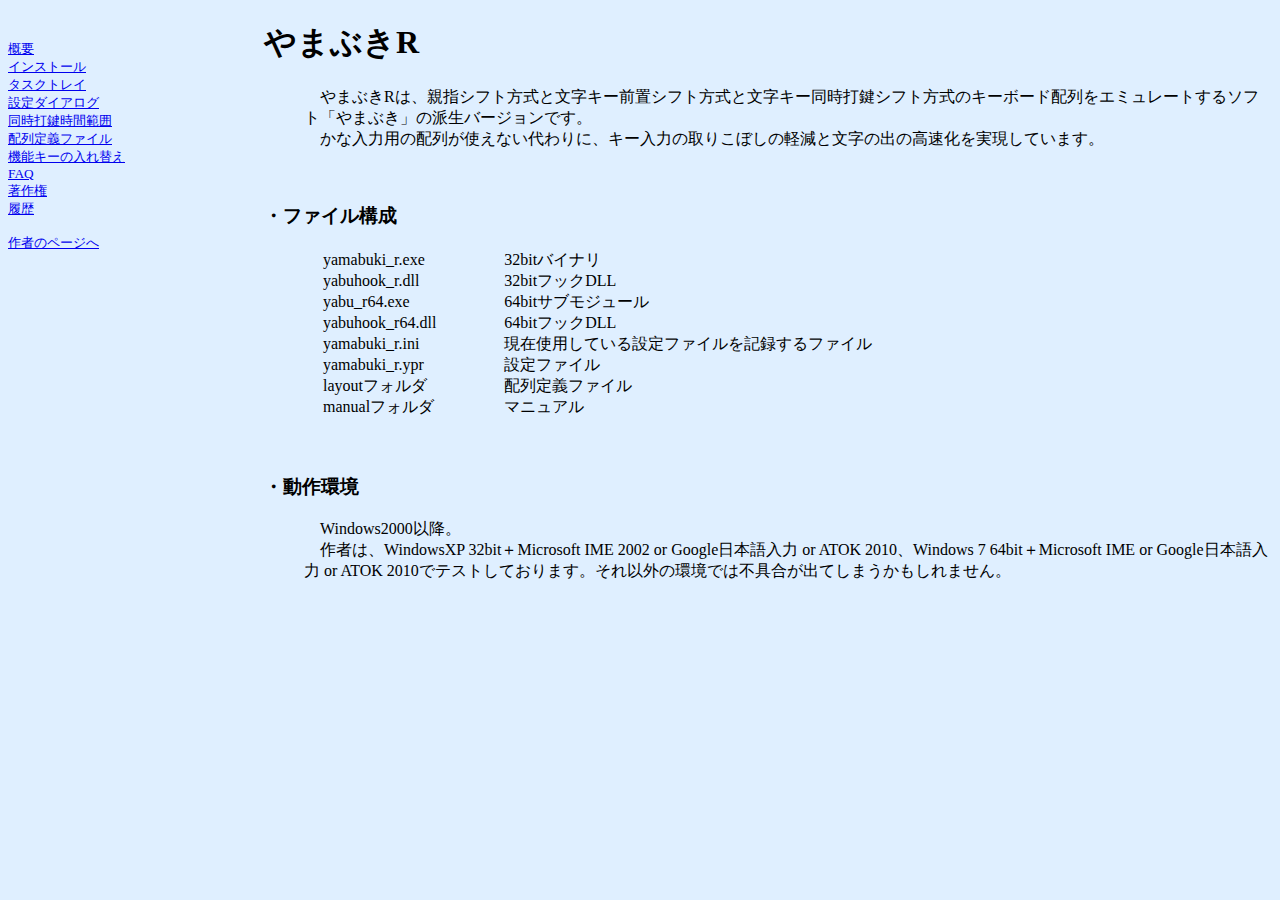
<file: yamabuki_r1.11.1/manual/index.html>
<!DOCTYPE HTML PUBLIC "-//W3C//DTD HTML 4.01 Transitional//EN" "http://www.w3.org/TR/html4/loose.dtd">
<html><head>
<meta http-equiv="Content-Type" content="text/html; charset=utf-8">
<title>やまぶきR</title>
</head>
<frameset cols=*,80% frameborder=0 border=0>
<frame src="./html/menu.html" name="menuframe" noresize>
<frame src="./html/top.html" name="topframe" noresize>
</frameset>
</html>
</file>
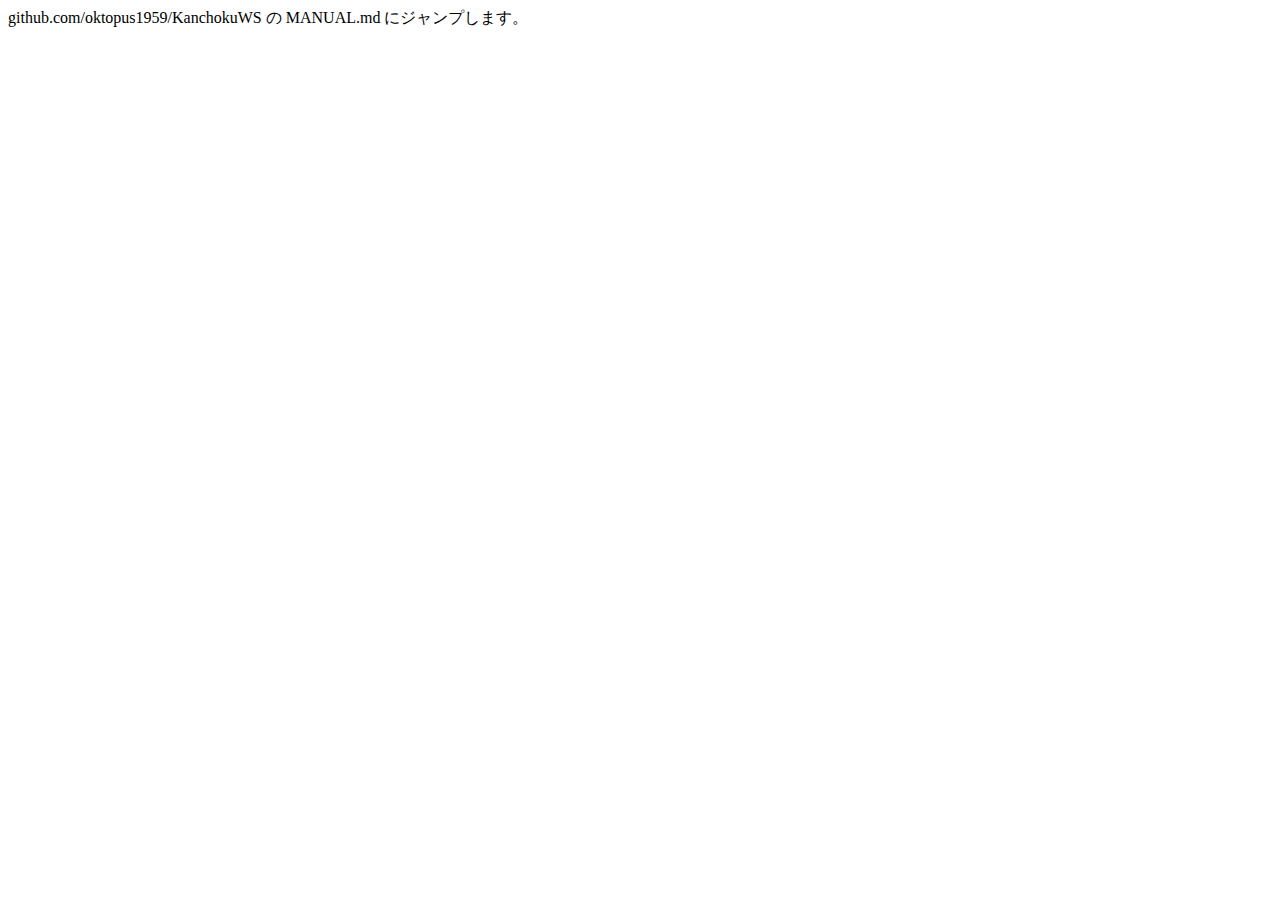
<file: KanchokuWS-v1.2.8.7/00manual.html>
<html>
<meta http-equiv="refresh" content="1;URL=https://github.com/oktopus1959/KanchokuWS/blob/main/MANUAL.md#manual">
<body>
  github.com/oktopus1959/KanchokuWS の MANUAL.md にジャンプします。
</body>
</html>
</file>
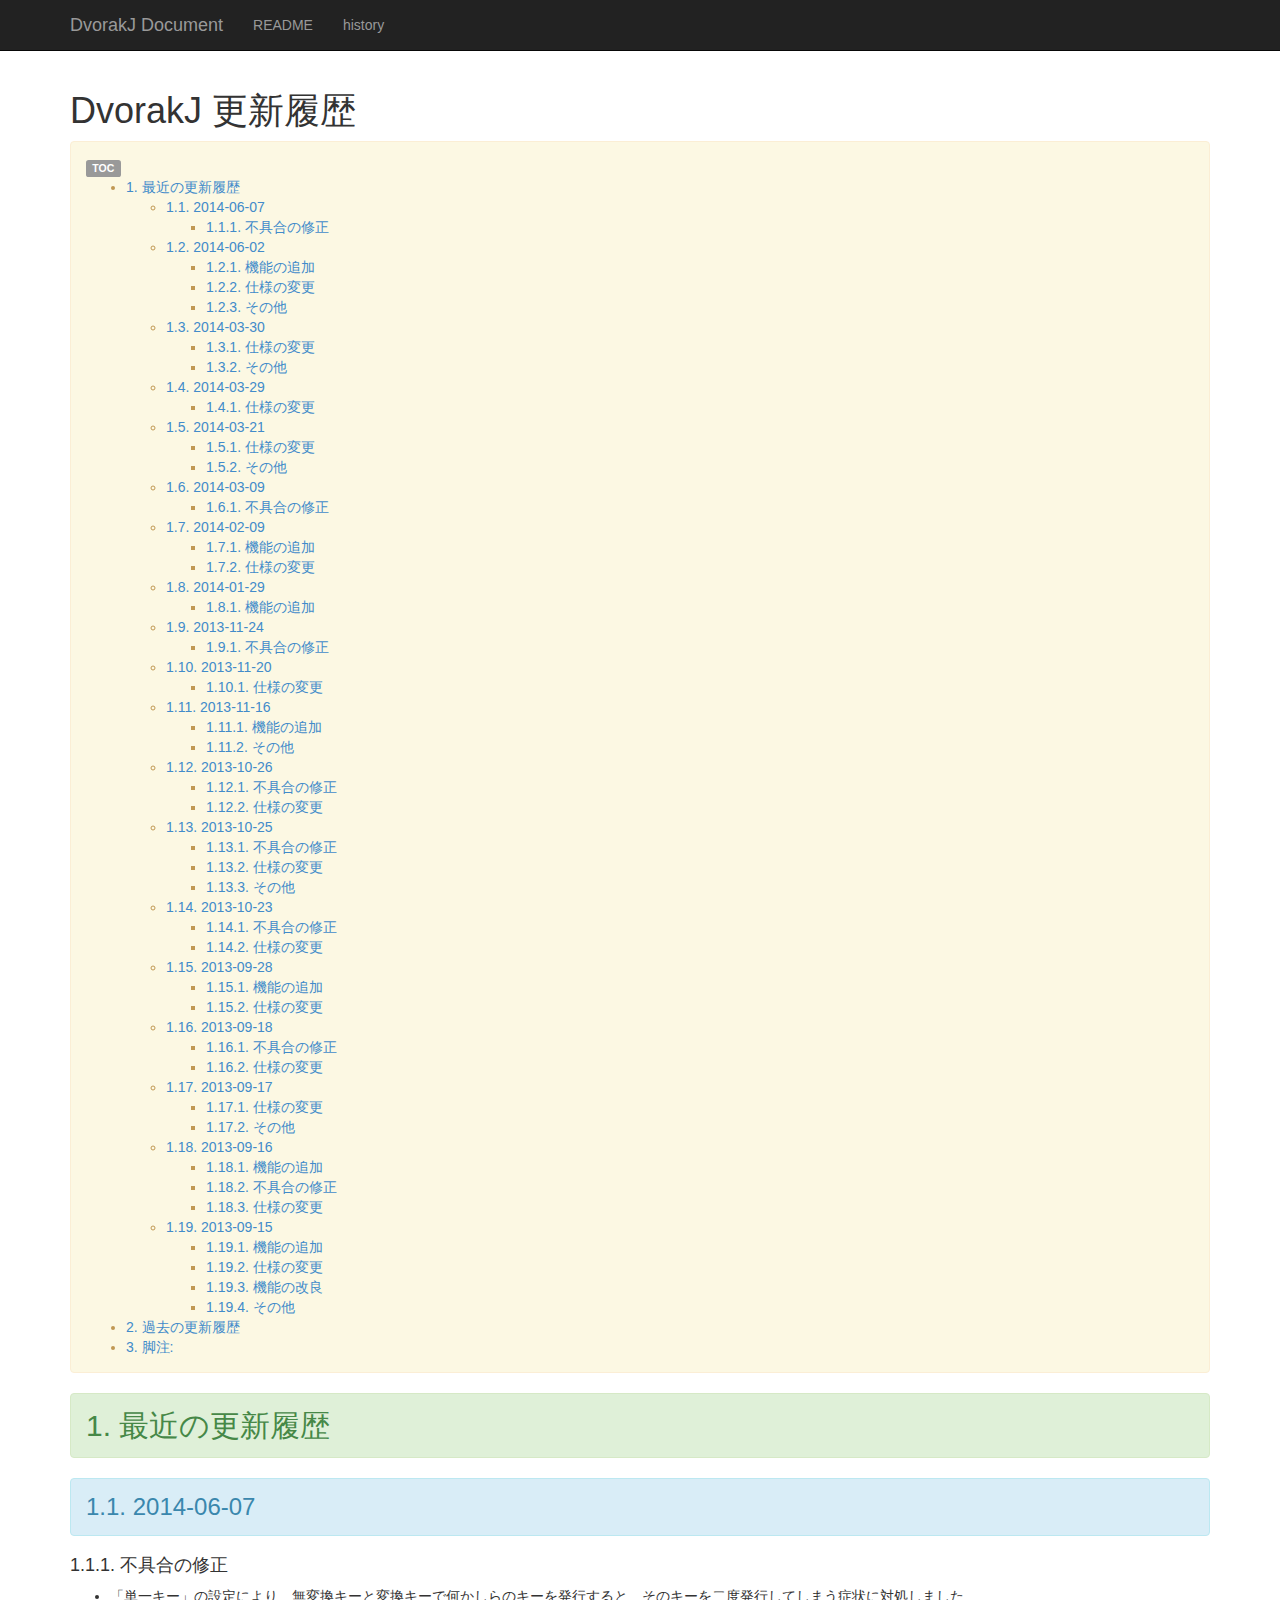
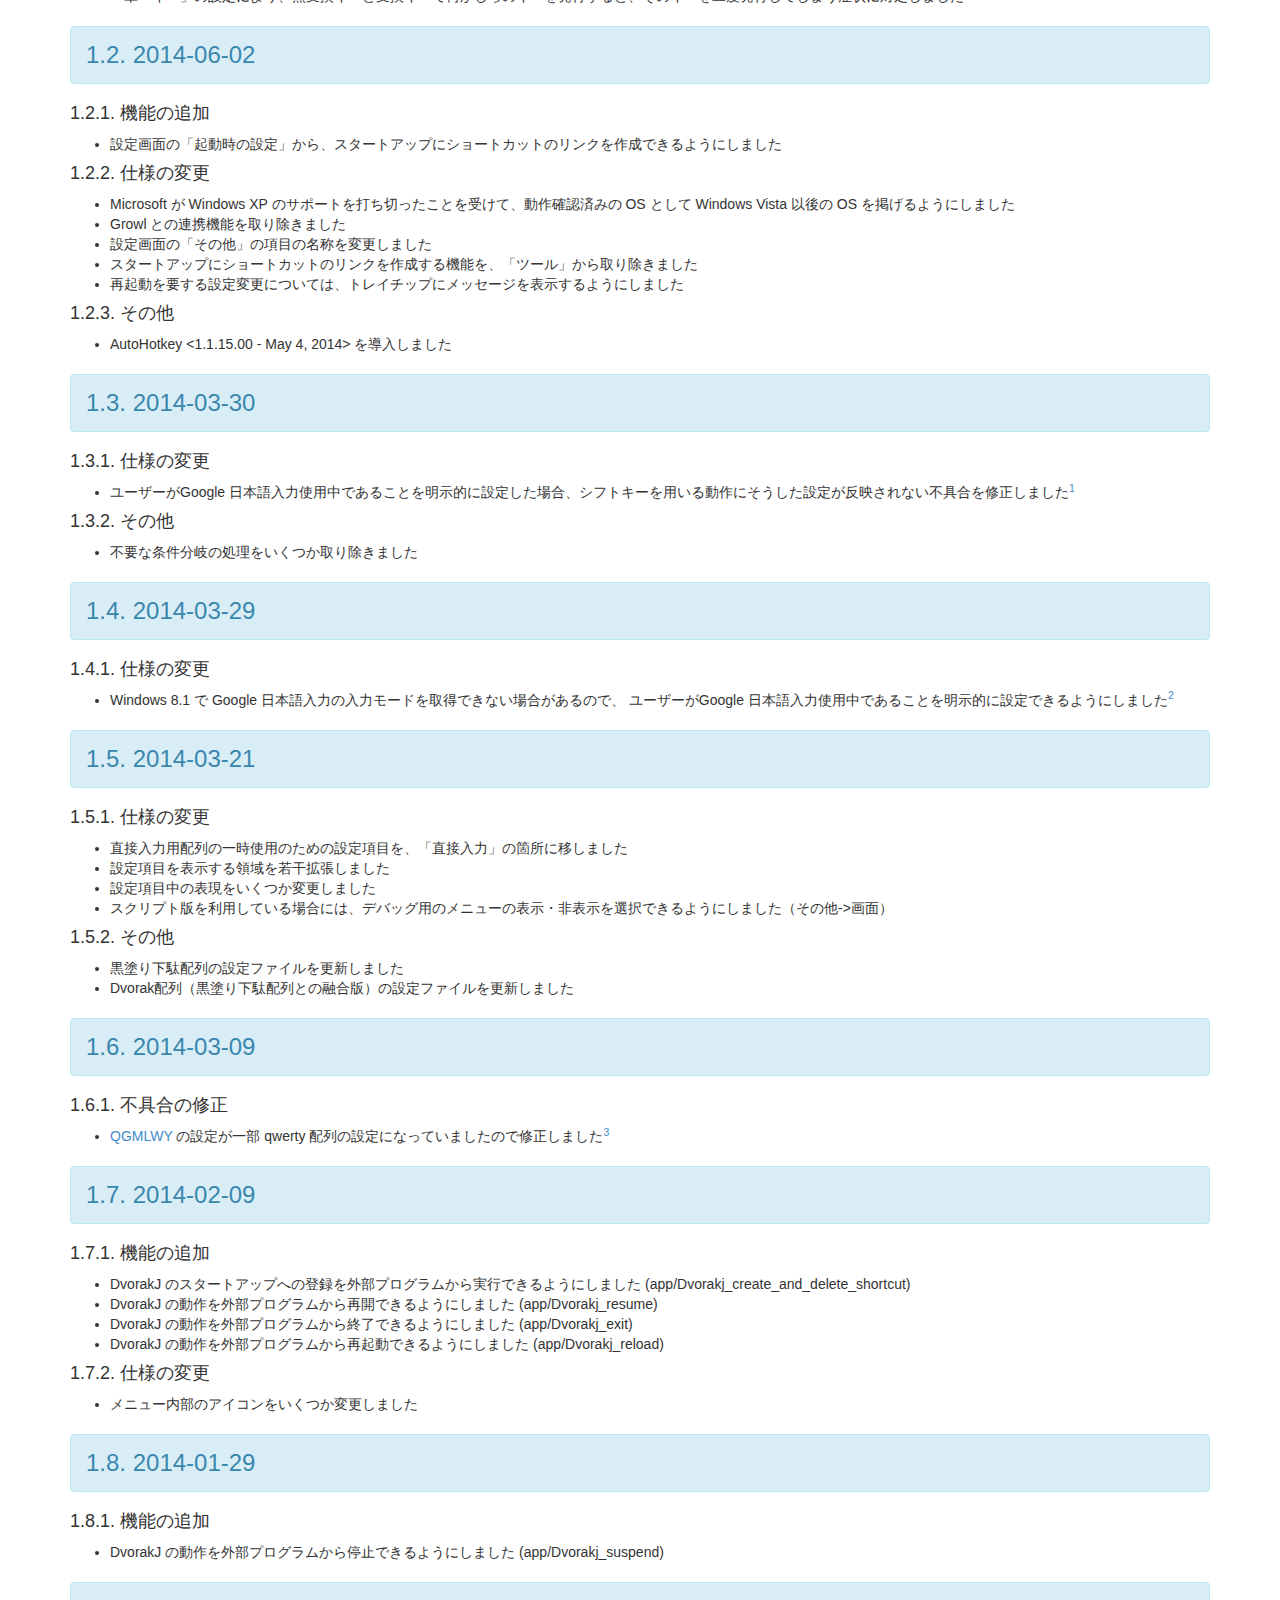
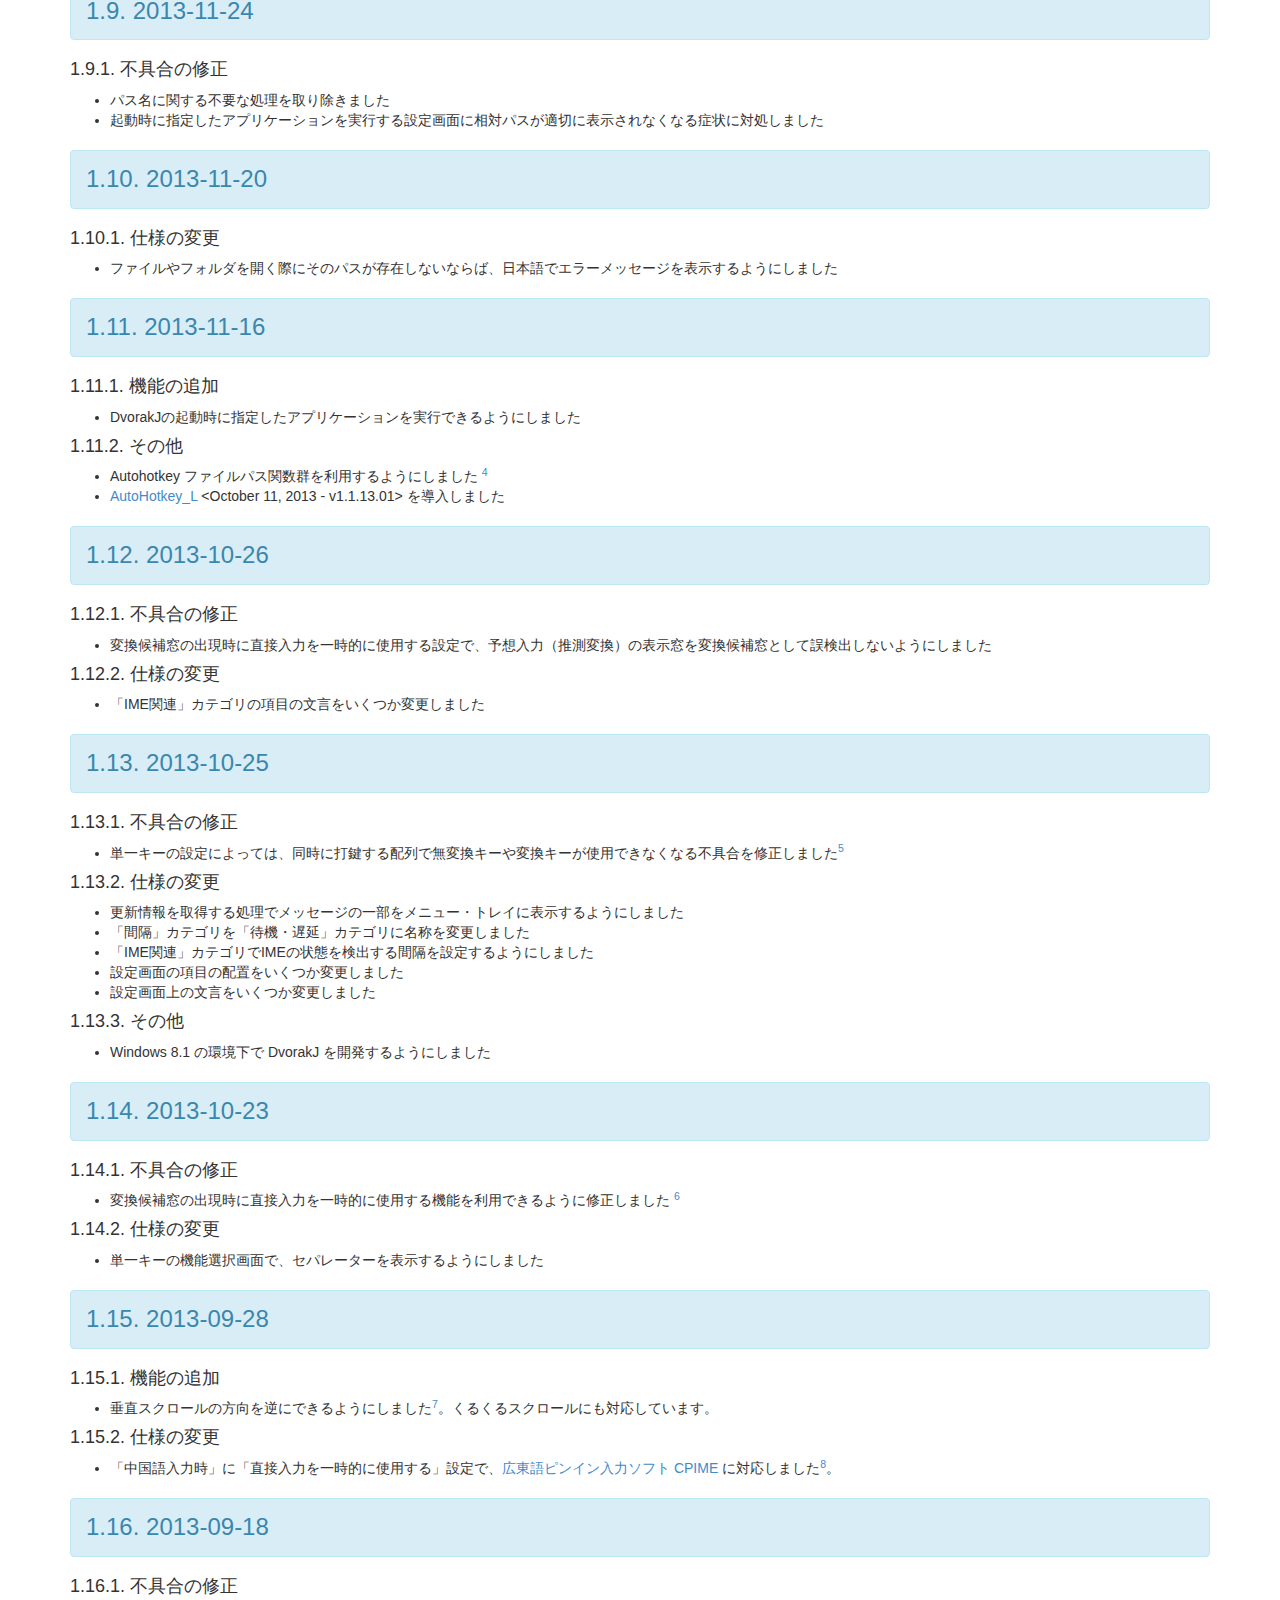
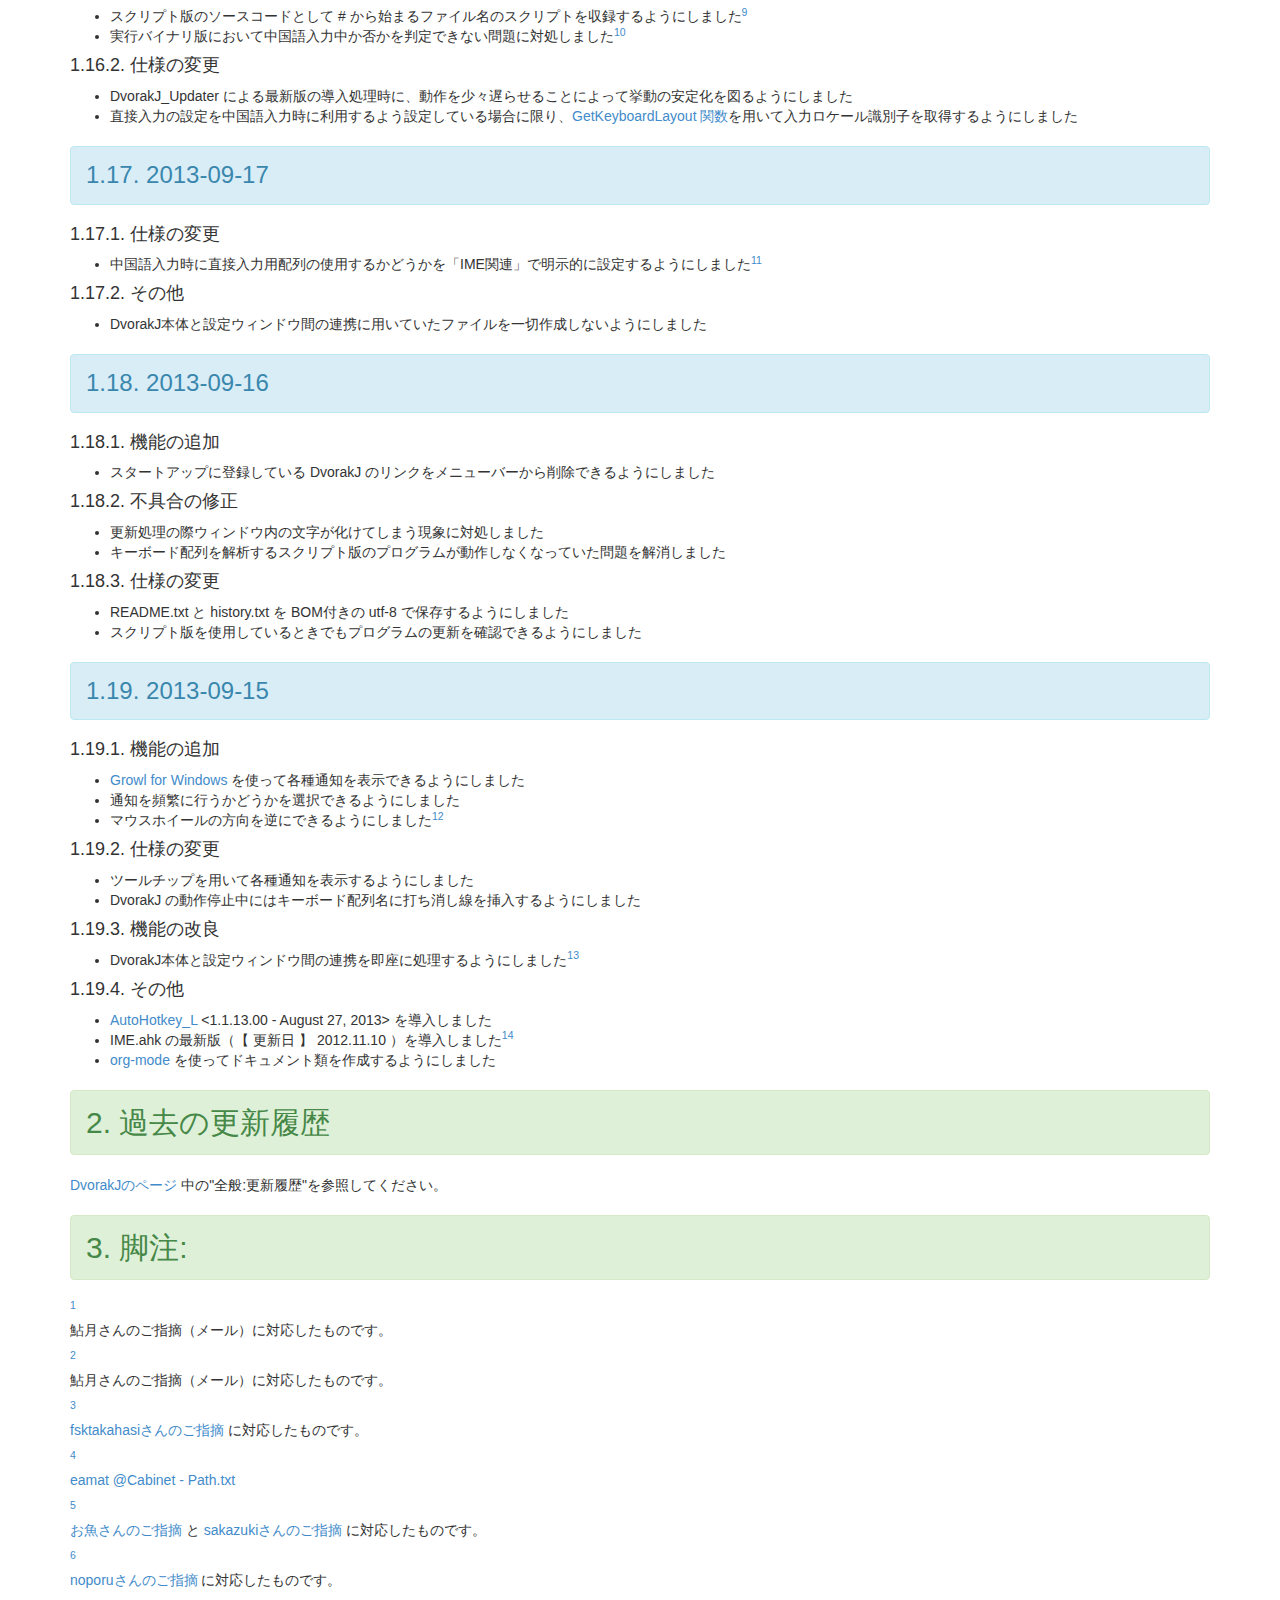
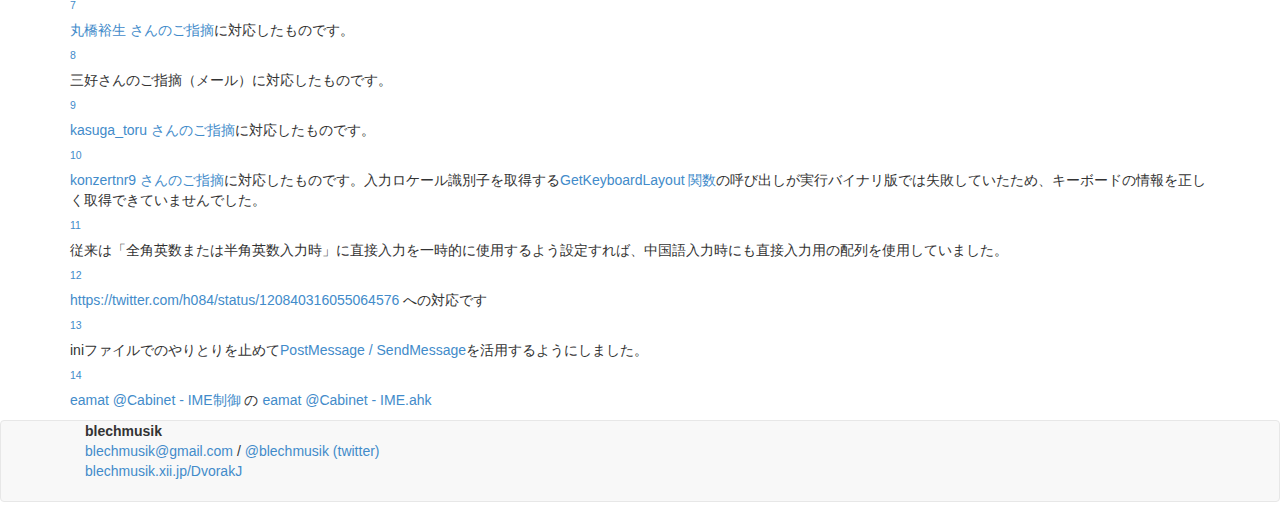
<file: dvorakj/doc/history.html>
<!DOCTYPE html>
<html>
<head>
<title>DvorakJ 更新履歴</title>
<meta  charset="utf-8">
<meta  name="generator" content="Org-mode">
<link rel="stylesheet" type="text/css" href="./bootstrap3/css/bootstrap.min.css">
<script type="text/javascript" src="./js/jquery-latest.min.js"></script>
<script type="text/javascript" src="./bootstrap3/js/bootstrap.min.js"></script>
<script type="text/javascript" src="./js/dvorakj-doc.js"></script>
<script type="text/javascript" src="./js/generate_TOC.js"></script>
<script type="text/javascript">
/*
@licstart  The following is the entire license notice for the
JavaScript code in this tag.

Copyright (C) 2012-2013 Free Software Foundation, Inc.

The JavaScript code in this tag is free software: you can
redistribute it and/or modify it under the terms of the GNU
General Public License (GNU GPL) as published by the Free Software
Foundation, either version 3 of the License, or (at your option)
any later version.  The code is distributed WITHOUT ANY WARRANTY;
without even the implied warranty of MERCHANTABILITY or FITNESS
FOR A PARTICULAR PURPOSE.  See the GNU GPL for more details.

As additional permission under GNU GPL version 3 section 7, you
may distribute non-source (e.g., minimized or compacted) forms of
that code without the copy of the GNU GPL normally required by
section 4, provided you include this license notice and a URL
through which recipients can access the Corresponding Source.


@licend  The above is the entire license notice
for the JavaScript code in this tag.
*/
<!--/*--><![CDATA[/*><!--*/
 function CodeHighlightOn(elem, id)
 {
   var target = document.getElementById(id);
   if(null != target) {
     elem.cacheClassElem = elem.className;
     elem.cacheClassTarget = target.className;
     target.className = "code-highlighted";
     elem.className   = "code-highlighted";
   }
 }
 function CodeHighlightOff(elem, id)
 {
   var target = document.getElementById(id);
   if(elem.cacheClassElem)
     elem.className = elem.cacheClassElem;
   if(elem.cacheClassTarget)
     target.className = elem.cacheClassTarget;
 }
/*]]>*///-->
</script>
</head>
<body>
<div id="content">
<h1 class="title">DvorakJ 更新履歴</h1>


<div id="outline-container-sec-1" class="outline-2">
<h2 id="sec-1">最近の更新履歴</h2>
<div class="outline-text-2" id="text-1">
</div><div id="outline-container-sec-1-1" class="outline-3">
<h3 id="sec-1-1">2014-06-07</h3>
<div class="outline-text-3" id="text-1-1">
</div><div id="outline-container-sec-1-1-1" class="outline-4">
<h4 id="sec-1-1-1">不具合の修正</h4>
<div class="outline-text-4" id="text-1-1-1">
<ul class="org-ul">
<li>「単一キー」の設定により、無変換キーと変換キーで何かしらのキーを発行すると、そのキーを二度発行してしまう症状に対処しました
</li>
</ul>
</div>
</div>
</div>

<div id="outline-container-sec-1-2" class="outline-3">
<h3 id="sec-1-2">2014-06-02</h3>
<div class="outline-text-3" id="text-1-2">
</div><div id="outline-container-sec-1-2-1" class="outline-4">
<h4 id="sec-1-2-1">機能の追加</h4>
<div class="outline-text-4" id="text-1-2-1">
<ul class="org-ul">
<li>設定画面の「起動時の設定」から、スタートアップにショートカットのリンクを作成できるようにしました
</li>
</ul>
</div>
</div>

<div id="outline-container-sec-1-2-2" class="outline-4">
<h4 id="sec-1-2-2">仕様の変更</h4>
<div class="outline-text-4" id="text-1-2-2">
<ul class="org-ul">
<li>Microsoft が Windows XP のサポートを打ち切ったことを受けて、動作確認済みの OS として Windows Vista 以後の OS を掲げるようにしました
</li>
<li>Growl との連携機能を取り除きました
</li>
<li>設定画面の「その他」の項目の名称を変更しました
</li>
<li>スタートアップにショートカットのリンクを作成する機能を、「ツール」から取り除きました
</li>
<li>再起動を要する設定変更については、トレイチップにメッセージを表示するようにしました
</li>
</ul>
</div>
</div>

<div id="outline-container-sec-1-2-3" class="outline-4">
<h4 id="sec-1-2-3">その他</h4>
<div class="outline-text-4" id="text-1-2-3">
<ul class="org-ul">
<li>AutoHotkey &lt;1.1.15.00 - May 4, 2014&gt; を導入しました
</li>
</ul>
</div>
</div>
</div>

<div id="outline-container-sec-1-3" class="outline-3">
<h3 id="sec-1-3">2014-03-30</h3>
<div class="outline-text-3" id="text-1-3">
</div><div id="outline-container-sec-1-3-1" class="outline-4">
<h4 id="sec-1-3-1">仕様の変更</h4>
<div class="outline-text-4" id="text-1-3-1">
<ul class="org-ul">
<li>ユーザーがGoogle 日本語入力使用中であることを明示的に設定した場合、シフトキーを用いる動作にそうした設定が反映されない不具合を修正しました<sup><a id="fnr.1" name="fnr.1" class="footref" href="#fn.1">1</a></sup>
</li>
</ul>
</div>
</div>

<div id="outline-container-sec-1-3-2" class="outline-4">
<h4 id="sec-1-3-2">その他</h4>
<div class="outline-text-4" id="text-1-3-2">
<ul class="org-ul">
<li>不要な条件分岐の処理をいくつか取り除きました
</li>
</ul>
</div>
</div>
</div>

<div id="outline-container-sec-1-4" class="outline-3">
<h3 id="sec-1-4">2014-03-29</h3>
<div class="outline-text-3" id="text-1-4">
</div><div id="outline-container-sec-1-4-1" class="outline-4">
<h4 id="sec-1-4-1">仕様の変更</h4>
<div class="outline-text-4" id="text-1-4-1">
<ul class="org-ul">
<li>Windows 8.1 で Google 日本語入力の入力モードを取得できない場合があるので、 ユーザーがGoogle 日本語入力使用中であることを明示的に設定できるようにしました<sup><a id="fnr.2" name="fnr.2" class="footref" href="#fn.2">2</a></sup>
</li>
</ul>
</div>
</div>
</div>

<div id="outline-container-sec-1-5" class="outline-3">
<h3 id="sec-1-5">2014-03-21</h3>
<div class="outline-text-3" id="text-1-5">
</div><div id="outline-container-sec-1-5-1" class="outline-4">
<h4 id="sec-1-5-1">仕様の変更</h4>
<div class="outline-text-4" id="text-1-5-1">
<ul class="org-ul">
<li>直接入力用配列の一時使用のための設定項目を、「直接入力」の箇所に移しました
</li>
<li>設定項目を表示する領域を若干拡張しました
</li>
<li>設定項目中の表現をいくつか変更しました
</li>
<li>スクリプト版を利用している場合には、デバッグ用のメニューの表示・非表示を選択できるようにしました（その他-&gt;画面）
</li>
</ul>
</div>
</div>

<div id="outline-container-sec-1-5-2" class="outline-4">
<h4 id="sec-1-5-2">その他</h4>
<div class="outline-text-4" id="text-1-5-2">
<ul class="org-ul">
<li>黒塗り下駄配列の設定ファイルを更新しました
</li>
<li>Dvorak配列（黒塗り下駄配列との融合版）の設定ファイルを更新しました
</li>
</ul>
</div>
</div>
</div>

<div id="outline-container-sec-1-6" class="outline-3">
<h3 id="sec-1-6">2014-03-09</h3>
<div class="outline-text-3" id="text-1-6">
</div><div id="outline-container-sec-1-6-1" class="outline-4">
<h4 id="sec-1-6-1">不具合の修正</h4>
<div class="outline-text-4" id="text-1-6-1">
<ul class="org-ul">
<li><a href="http://mkweb.bcgsc.ca/carpalx/?full_optimization">QGMLWY</a> の設定が一部 qwerty 配列の設定になっていましたので修正しました<sup><a id="fnr.3" name="fnr.3" class="footref" href="#fn.3">3</a></sup>
</li>
</ul>
</div>
</div>
</div>


<div id="outline-container-sec-1-7" class="outline-3">
<h3 id="sec-1-7">2014-02-09</h3>
<div class="outline-text-3" id="text-1-7">
</div><div id="outline-container-sec-1-7-1" class="outline-4">
<h4 id="sec-1-7-1">機能の追加</h4>
<div class="outline-text-4" id="text-1-7-1">
<ul class="org-ul">
<li>DvorakJ のスタートアップへの登録を外部プログラムから実行できるようにしました (app/Dvorakj_create_and_delete_shortcut)
</li>
<li>DvorakJ の動作を外部プログラムから再開できるようにしました (app/Dvorakj_resume)
</li>
<li>DvorakJ の動作を外部プログラムから終了できるようにしました (app/Dvorakj_exit)
</li>
<li>DvorakJ の動作を外部プログラムから再起動できるようにしました (app/Dvorakj_reload)
</li>
</ul>
</div>
</div>

<div id="outline-container-sec-1-7-2" class="outline-4">
<h4 id="sec-1-7-2">仕様の変更</h4>
<div class="outline-text-4" id="text-1-7-2">
<ul class="org-ul">
<li>メニュー内部のアイコンをいくつか変更しました
</li>
</ul>
</div>
</div>
</div>

<div id="outline-container-sec-1-8" class="outline-3">
<h3 id="sec-1-8">2014-01-29</h3>
<div class="outline-text-3" id="text-1-8">
</div><div id="outline-container-sec-1-8-1" class="outline-4">
<h4 id="sec-1-8-1">機能の追加</h4>
<div class="outline-text-4" id="text-1-8-1">
<ul class="org-ul">
<li>DvorakJ の動作を外部プログラムから停止できるようにしました (app/Dvorakj_suspend)
</li>
</ul>
</div>
</div>
</div>

<div id="outline-container-sec-1-9" class="outline-3">
<h3 id="sec-1-9">2013-11-24</h3>
<div class="outline-text-3" id="text-1-9">
</div><div id="outline-container-sec-1-9-1" class="outline-4">
<h4 id="sec-1-9-1">不具合の修正</h4>
<div class="outline-text-4" id="text-1-9-1">
<ul class="org-ul">
<li>パス名に関する不要な処理を取り除きました
</li>
<li>起動時に指定したアプリケーションを実行する設定画面に相対パスが適切に表示されなくなる症状に対処しました
</li>
</ul>
</div>
</div>
</div>

<div id="outline-container-sec-1-10" class="outline-3">
<h3 id="sec-1-10">2013-11-20</h3>
<div class="outline-text-3" id="text-1-10">
</div><div id="outline-container-sec-1-10-1" class="outline-4">
<h4 id="sec-1-10-1">仕様の変更</h4>
<div class="outline-text-4" id="text-1-10-1">
<ul class="org-ul">
<li>ファイルやフォルダを開く際にそのパスが存在しないならば、日本語でエラーメッセージを表示するようにしました
</li>
</ul>
</div>
</div>
</div>


<div id="outline-container-sec-1-11" class="outline-3">
<h3 id="sec-1-11">2013-11-16</h3>
<div class="outline-text-3" id="text-1-11">
</div><div id="outline-container-sec-1-11-1" class="outline-4">
<h4 id="sec-1-11-1">機能の追加</h4>
<div class="outline-text-4" id="text-1-11-1">
<ul class="org-ul">
<li>DvorakJの起動時に指定したアプリケーションを実行できるようにしました
</li>
</ul>
</div>
</div>

<div id="outline-container-sec-1-11-2" class="outline-4">
<h4 id="sec-1-11-2">その他</h4>
<div class="outline-text-4" id="text-1-11-2">
<ul class="org-ul">
<li>Autohotkey ファイルパス関数群を利用するようにしました <sup><a id="fnr.4" name="fnr.4" class="footref" href="#fn.4">4</a></sup>
</li>
<li><a href="http://l.autohotkey.net/">AutoHotkey_L</a> &lt;October 11, 2013 - v1.1.13.01&gt; を導入しました
</li>
</ul>
</div>
</div>
</div>

<div id="outline-container-sec-1-12" class="outline-3">
<h3 id="sec-1-12">2013-10-26</h3>
<div class="outline-text-3" id="text-1-12">
</div><div id="outline-container-sec-1-12-1" class="outline-4">
<h4 id="sec-1-12-1">不具合の修正</h4>
<div class="outline-text-4" id="text-1-12-1">
<ul class="org-ul">
<li>変換候補窓の出現時に直接入力を一時的に使用する設定で、予想入力（推測変換）の表示窓を変換候補窓として誤検出しないようにしました
</li>
</ul>
</div>
</div>


<div id="outline-container-sec-1-12-2" class="outline-4">
<h4 id="sec-1-12-2">仕様の変更</h4>
<div class="outline-text-4" id="text-1-12-2">
<ul class="org-ul">
<li>「IME関連」カテゴリの項目の文言をいくつか変更しました
</li>
</ul>
</div>
</div>
</div>

<div id="outline-container-sec-1-13" class="outline-3">
<h3 id="sec-1-13">2013-10-25</h3>
<div class="outline-text-3" id="text-1-13">
</div><div id="outline-container-sec-1-13-1" class="outline-4">
<h4 id="sec-1-13-1">不具合の修正</h4>
<div class="outline-text-4" id="text-1-13-1">
<ul class="org-ul">
<li>単一キーの設定によっては、同時に打鍵する配列で無変換キーや変換キーが使用できなくなる不具合を修正しました<sup><a id="fnr.5" name="fnr.5" class="footref" href="#fn.5">5</a></sup>
</li>
</ul>
</div>
</div>

<div id="outline-container-sec-1-13-2" class="outline-4">
<h4 id="sec-1-13-2">仕様の変更</h4>
<div class="outline-text-4" id="text-1-13-2">
<ul class="org-ul">
<li>更新情報を取得する処理でメッセージの一部をメニュー・トレイに表示するようにしました
</li>
<li>「間隔」カテゴリを「待機・遅延」カテゴリに名称を変更しました
</li>
<li>「IME関連」カテゴリでIMEの状態を検出する間隔を設定するようにしました
</li>
<li>設定画面の項目の配置をいくつか変更しました
</li>
<li>設定画面上の文言をいくつか変更しました
</li>
</ul>
</div>
</div>

<div id="outline-container-sec-1-13-3" class="outline-4">
<h4 id="sec-1-13-3">その他</h4>
<div class="outline-text-4" id="text-1-13-3">
<ul class="org-ul">
<li>Windows 8.1 の環境下で DvorakJ を開発するようにしました
</li>
</ul>
</div>
</div>
</div>


<div id="outline-container-sec-1-14" class="outline-3">
<h3 id="sec-1-14">2013-10-23</h3>
<div class="outline-text-3" id="text-1-14">
</div><div id="outline-container-sec-1-14-1" class="outline-4">
<h4 id="sec-1-14-1">不具合の修正</h4>
<div class="outline-text-4" id="text-1-14-1">
<ul class="org-ul">
<li>変換候補窓の出現時に直接入力を一時的に使用する機能を利用できるように修正しました <sup><a id="fnr.6" name="fnr.6" class="footref" href="#fn.6">6</a></sup>
</li>
</ul>
</div>
</div>

<div id="outline-container-sec-1-14-2" class="outline-4">
<h4 id="sec-1-14-2">仕様の変更</h4>
<div class="outline-text-4" id="text-1-14-2">
<ul class="org-ul">
<li>単一キーの機能選択画面で、セパレーターを表示するようにしました
</li>
</ul>
</div>
</div>
</div>

<div id="outline-container-sec-1-15" class="outline-3">
<h3 id="sec-1-15">2013-09-28</h3>
<div class="outline-text-3" id="text-1-15">
</div><div id="outline-container-sec-1-15-1" class="outline-4">
<h4 id="sec-1-15-1">機能の追加</h4>
<div class="outline-text-4" id="text-1-15-1">
<ul class="org-ul">
<li>垂直スクロールの方向を逆にできるようにしました<sup><a id="fnr.7" name="fnr.7" class="footref" href="#fn.7">7</a></sup>。くるくるスクロールにも対応しています。
</li>
</ul>
</div>
</div>

<div id="outline-container-sec-1-15-2" class="outline-4">
<h4 id="sec-1-15-2">仕様の変更</h4>
<div class="outline-text-4" id="text-1-15-2">
<ul class="org-ul">
<li>「中国語入力時」に「直接入力を一時的に使用する」設定で、<a href="http://cpime.hk/">広東語ピンイン入力ソフト CPIME</a> に対応しました<sup><a id="fnr.8" name="fnr.8" class="footref" href="#fn.8">8</a></sup>。
</li>
</ul>
</div>
</div>
</div>

<div id="outline-container-sec-1-16" class="outline-3">
<h3 id="sec-1-16">2013-09-18</h3>
<div class="outline-text-3" id="text-1-16">
</div><div id="outline-container-sec-1-16-1" class="outline-4">
<h4 id="sec-1-16-1">不具合の修正</h4>
<div class="outline-text-4" id="text-1-16-1">
<ul class="org-ul">
<li>スクリプト版のソースコードとして # から始まるファイル名のスクリプトを収録するようにしました<sup><a id="fnr.9" name="fnr.9" class="footref" href="#fn.9">9</a></sup>
</li>
<li>実行バイナリ版において中国語入力中か否かを判定できない問題に対処しました<sup><a id="fnr.10" name="fnr.10" class="footref" href="#fn.10">10</a></sup>
</li>
</ul>
</div>
</div>

<div id="outline-container-sec-1-16-2" class="outline-4">
<h4 id="sec-1-16-2">仕様の変更</h4>
<div class="outline-text-4" id="text-1-16-2">
<ul class="org-ul">
<li>DvorakJ_Updater による最新版の導入処理時に、動作を少々遅らせることによって挙動の安定化を図るようにしました
</li>
<li>直接入力の設定を中国語入力時に利用するよう設定している場合に限り、<a href="http://msdn.microsoft.com/ja-jp/library/cc364671.aspx">GetKeyboardLayout 関数</a>を用いて入力ロケール識別子を取得するようにしました
</li>
</ul>
</div>
</div>
</div>

<div id="outline-container-sec-1-17" class="outline-3">
<h3 id="sec-1-17">2013-09-17</h3>
<div class="outline-text-3" id="text-1-17">
</div><div id="outline-container-sec-1-17-1" class="outline-4">
<h4 id="sec-1-17-1">仕様の変更</h4>
<div class="outline-text-4" id="text-1-17-1">
<ul class="org-ul">
<li>中国語入力時に直接入力用配列の使用するかどうかを「IME関連」で明示的に設定するようにしました<sup><a id="fnr.11" name="fnr.11" class="footref" href="#fn.11">11</a></sup>
</li>
</ul>
</div>
</div>

<div id="outline-container-sec-1-17-2" class="outline-4">
<h4 id="sec-1-17-2">その他</h4>
<div class="outline-text-4" id="text-1-17-2">
<ul class="org-ul">
<li>DvorakJ本体と設定ウィンドウ間の連携に用いていたファイルを一切作成しないようにしました
</li>
</ul>
</div>
</div>
</div>

<div id="outline-container-sec-1-18" class="outline-3">
<h3 id="sec-1-18">2013-09-16</h3>
<div class="outline-text-3" id="text-1-18">
</div><div id="outline-container-sec-1-18-1" class="outline-4">
<h4 id="sec-1-18-1">機能の追加</h4>
<div class="outline-text-4" id="text-1-18-1">
<ul class="org-ul">
<li>スタートアップに登録している DvorakJ のリンクをメニューバーから削除できるようにしました
</li>
</ul>
</div>
</div>


<div id="outline-container-sec-1-18-2" class="outline-4">
<h4 id="sec-1-18-2">不具合の修正</h4>
<div class="outline-text-4" id="text-1-18-2">
<ul class="org-ul">
<li>更新処理の際ウィンドウ内の文字が化けてしまう現象に対処しました
</li>
<li>キーボード配列を解析するスクリプト版のプログラムが動作しなくなっていた問題を解消しました
</li>
</ul>
</div>
</div>

<div id="outline-container-sec-1-18-3" class="outline-4">
<h4 id="sec-1-18-3">仕様の変更</h4>
<div class="outline-text-4" id="text-1-18-3">
<ul class="org-ul">
<li>README.txt と history.txt を BOM付きの utf-8 で保存するようにしました
</li>
<li>スクリプト版を使用しているときでもプログラムの更新を確認できるようにしました
</li>
</ul>
</div>
</div>
</div>


<div id="outline-container-sec-1-19" class="outline-3">
<h3 id="sec-1-19">2013-09-15</h3>
<div class="outline-text-3" id="text-1-19">
</div><div id="outline-container-sec-1-19-1" class="outline-4">
<h4 id="sec-1-19-1">機能の追加</h4>
<div class="outline-text-4" id="text-1-19-1">
<ul class="org-ul">
<li><a href="http://www.growlforwindows.com/gfw/">Growl for Windows</a> を使って各種通知を表示できるようにしました
</li>
<li>通知を頻繁に行うかどうかを選択できるようにしました
</li>
<li>マウスホイールの方向を逆にできるようにしました<sup><a id="fnr.12" name="fnr.12" class="footref" href="#fn.12">12</a></sup>
</li>
</ul>
</div>
</div>

<div id="outline-container-sec-1-19-2" class="outline-4">
<h4 id="sec-1-19-2">仕様の変更</h4>
<div class="outline-text-4" id="text-1-19-2">
<ul class="org-ul">
<li>ツールチップを用いて各種通知を表示するようにしました
</li>
<li>DvorakJ の動作停止中にはキーボード配列名に打ち消し線を挿入するようにしました
</li>
</ul>
</div>
</div>

<div id="outline-container-sec-1-19-3" class="outline-4">
<h4 id="sec-1-19-3">機能の改良</h4>
<div class="outline-text-4" id="text-1-19-3">
<ul class="org-ul">
<li>DvorakJ本体と設定ウィンドウ間の連携を即座に処理するようにしました<sup><a id="fnr.13" name="fnr.13" class="footref" href="#fn.13">13</a></sup>
</li>
</ul>
</div>
</div>

<div id="outline-container-sec-1-19-4" class="outline-4">
<h4 id="sec-1-19-4">その他</h4>
<div class="outline-text-4" id="text-1-19-4">
<ul class="org-ul">
<li><a href="http://l.autohotkey.net/">AutoHotkey_L</a> &lt;1.1.13.00 - August 27, 2013&gt; を導入しました
</li>
<li>IME.ahk の最新版（【 更新日 】 2012.11.10 ）を導入しました<sup><a id="fnr.14" name="fnr.14" class="footref" href="#fn.14">14</a></sup>
</li>
<li><a href="http://orgmode.org/">org-mode</a> を使ってドキュメント類を作成するようにしました
</li>
</ul>
</div>
</div>
</div>
</div>


<div id="outline-container-sec-2" class="outline-2">
<h2 id="sec-2">過去の更新履歴</h2>
<div class="outline-text-2" id="text-2">
<p>
<a href="http://blechmusik.xii.jp/dvorakj/">DvorakJのページ</a> 中の"全般:更新履歴"を参照してください。
</p>
</div>
</div>
<div id="footnotes">
<h2 class="footnotes">&#33050;&#27880;: </h2>
<div id="text-footnotes">

<div class="footdef"><sup><a id="fn.1" name="fn.1" class="footnum" href="#fnr.1">1</a></sup> <p class="footpara">
鮎月さんのご指摘（メール）に対応したものです。
</p></div>

<div class="footdef"><sup><a id="fn.2" name="fn.2" class="footnum" href="#fnr.2">2</a></sup> <p class="footpara">
鮎月さんのご指摘（メール）に対応したものです。
</p></div>

<div class="footdef"><sup><a id="fn.3" name="fn.3" class="footnum" href="#fnr.3">3</a></sup> <p class="footpara">
<a href="https://twitter.com/fsktakahasi/status/442631526073630721">fsktakahasiさんのご指摘</a> に対応したものです。
</p></div>

<div class="footdef"><sup><a id="fn.4" name="fn.4" class="footnum" href="#fnr.4">4</a></sup> <p class="footpara">
<a href="http://www6.atwiki.jp/eamat/pages/22.html">eamat @Cabinet - Path.txt</a>
</p></div>

<div class="footdef"><sup><a id="fn.5" name="fn.5" class="footnum" href="#fnr.5">5</a></sup> <p class="footpara">
<a href="http://blechmusik.hatenablog.jp/entry/2013/09/16/021205">お魚さんのご指摘</a> と <a href="https://twitter.com/sakazuki/status/393304552780210176">sakazukiさんのご指摘</a> に対応したものです。
</p></div>

<div class="footdef"><sup><a id="fn.6" name="fn.6" class="footnum" href="#fnr.6">6</a></sup> <p class="footpara">
<a href="http://blechmusik.hatenablog.jp/entry/2013/10/19/212857#comment-12921228815711173186">noporuさんのご指摘</a> に対応したものです。
</p></div>

<div class="footdef"><sup><a id="fn.7" name="fn.7" class="footnum" href="#fnr.7">7</a></sup> <p class="footpara">
<a href="https://twitter.com/h084/status/120840316055064576">丸橋裕生 さんのご指摘</a>に対応したものです。
</p></div>

<div class="footdef"><sup><a id="fn.8" name="fn.8" class="footnum" href="#fnr.8">8</a></sup> <p class="footpara">
三好さんのご指摘（メール）に対応したものです。
</p></div>

<div class="footdef"><sup><a id="fn.9" name="fn.9" class="footnum" href="#fnr.9">9</a></sup> <p class="footpara">
<a href="http://blechmusik.hatenablog.jp/entry/2013/09/17/012643#comment-11696248318757858094">kasuga_toru さんのご指摘</a>に対応したものです。
</p></div>

<div class="footdef"><sup><a id="fn.10" name="fn.10" class="footnum" href="#fnr.10">10</a></sup> <p class="footpara">
<a href="http://blechmusik.hatenablog.jp/entry/2013/09/16/021205#comment-11696248318757832174">konzertnr9 さんのご指摘</a>に対応したものです。入力ロケール識別子を取得する<a href="http://msdn.microsoft.com/ja-jp/library/cc364671.aspx">GetKeyboardLayout 関数</a>の呼び出しが実行バイナリ版では失敗していたため、キーボードの情報を正しく取得できていませんでした。
</p></div>

<div class="footdef"><sup><a id="fn.11" name="fn.11" class="footnum" href="#fnr.11">11</a></sup> <p class="footpara">
従来は「全角英数または半角英数入力時」に直接入力を一時的に使用するよう設定すれば、中国語入力時にも直接入力用の配列を使用していました。
</p></div>

<div class="footdef"><sup><a id="fn.12" name="fn.12" class="footnum" href="#fnr.12">12</a></sup> <p class="footpara">
<a href="https://twitter.com/h084/status/120840316055064576">https://twitter.com/h084/status/120840316055064576</a> への対応です
</p></div>

<div class="footdef"><sup><a id="fn.13" name="fn.13" class="footnum" href="#fnr.13">13</a></sup> <p class="footpara">
iniファイルでのやりとりを止めて<a href="http://l.autohotkey.net/docs/commands/PostMessage.htm">PostMessage / SendMessage</a>を活用するようにしました。
</p></div>

<div class="footdef"><sup><a id="fn.14" name="fn.14" class="footnum" href="#fnr.14">14</a></sup> <p class="footpara">
<a href="http://www6.atwiki.jp/eamat/pages/17.html">eamat @Cabinet - IME制御</a> の  <a href="http://www6.atwiki.jp/eamat/pages/18.html">eamat @Cabinet - IME.ahk</a>
</p></div>


</div>
</div></div>
<div id="postamble" class="status">
<p class="validation"><a href="http://validator.w3.org/check?uri=referer">Validate</a></p>
</div>
</body>
</html>
</file>
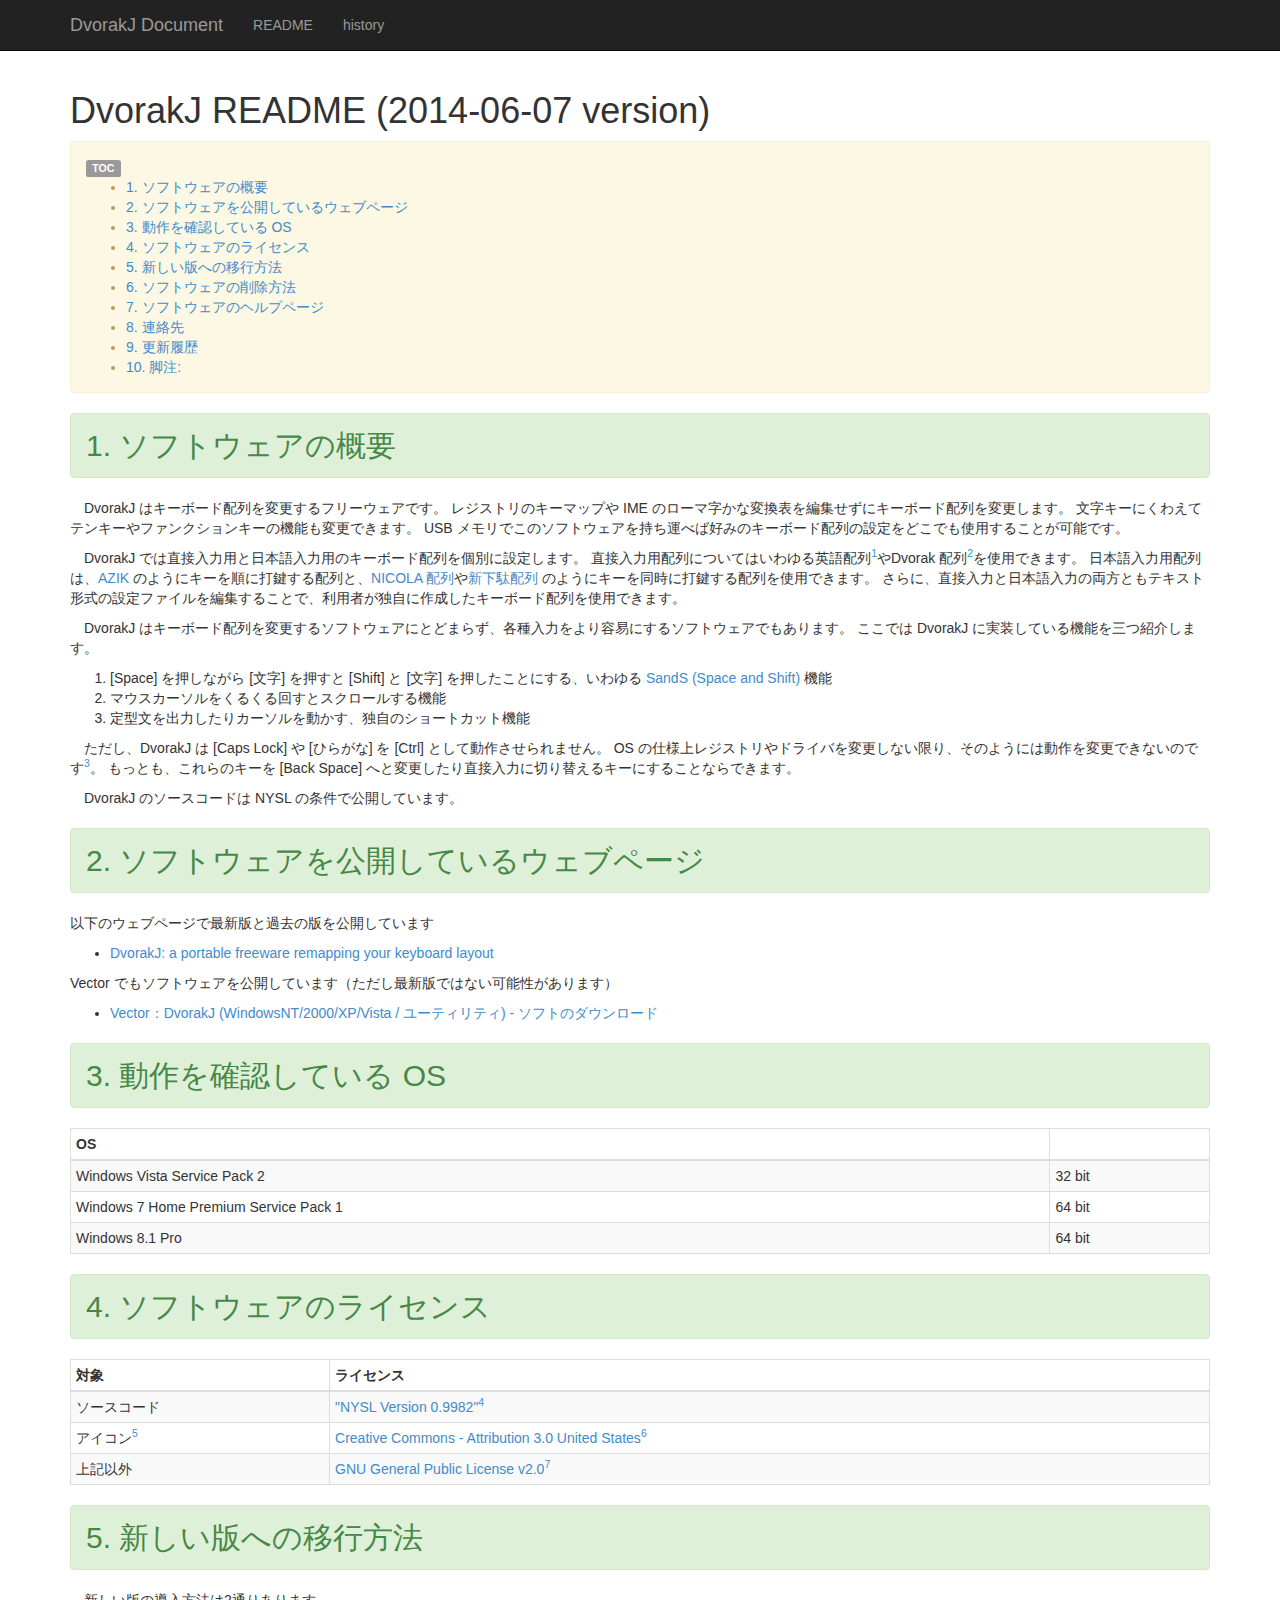
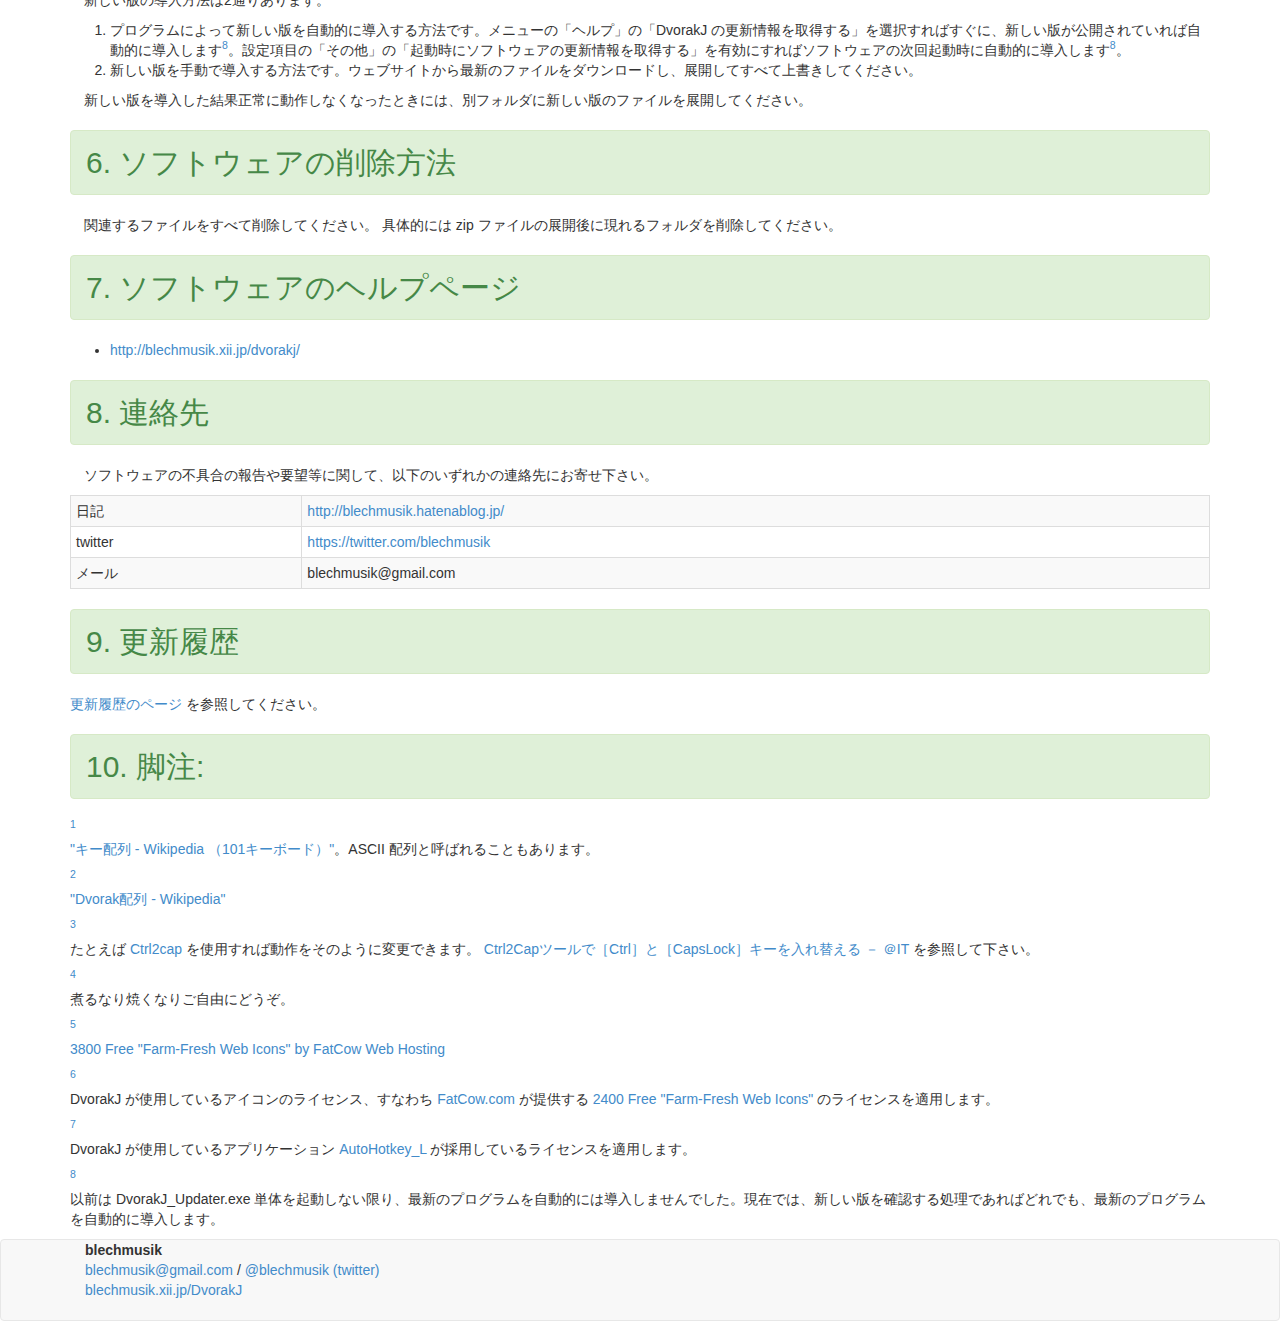
<file: dvorakj/doc/README.html>
<!DOCTYPE html>
<html>
<head>
<title>DvorakJ README</title>
<meta  charset="utf-8">
<meta  name="generator" content="Org-mode">
<link rel="stylesheet" type="text/css" href="./bootstrap3/css/bootstrap.min.css">
<script type="text/javascript" src="./js/jquery-latest.min.js"></script>
<script type="text/javascript" src="./bootstrap3/js/bootstrap.min.js"></script>
<script type="text/javascript" src="./js/dvorakj-doc.js"></script>
<script type="text/javascript" src="./js/generate_TOC.js"></script>
<script type="text/javascript">
/*
@licstart  The following is the entire license notice for the
JavaScript code in this tag.

Copyright (C) 2012-2013 Free Software Foundation, Inc.

The JavaScript code in this tag is free software: you can
redistribute it and/or modify it under the terms of the GNU
General Public License (GNU GPL) as published by the Free Software
Foundation, either version 3 of the License, or (at your option)
any later version.  The code is distributed WITHOUT ANY WARRANTY;
without even the implied warranty of MERCHANTABILITY or FITNESS
FOR A PARTICULAR PURPOSE.  See the GNU GPL for more details.

As additional permission under GNU GPL version 3 section 7, you
may distribute non-source (e.g., minimized or compacted) forms of
that code without the copy of the GNU GPL normally required by
section 4, provided you include this license notice and a URL
through which recipients can access the Corresponding Source.


@licend  The above is the entire license notice
for the JavaScript code in this tag.
*/
<!--/*--><![CDATA[/*><!--*/
 function CodeHighlightOn(elem, id)
 {
   var target = document.getElementById(id);
   if(null != target) {
     elem.cacheClassElem = elem.className;
     elem.cacheClassTarget = target.className;
     target.className = "code-highlighted";
     elem.className   = "code-highlighted";
   }
 }
 function CodeHighlightOff(elem, id)
 {
   var target = document.getElementById(id);
   if(elem.cacheClassElem)
     elem.className = elem.cacheClassElem;
   if(elem.cacheClassTarget)
     target.className = elem.cacheClassTarget;
 }
/*]]>*///-->
</script>
</head>
<body>
<div id="content">
<h1 class="title">DvorakJ README</h1>
<p>
current_version=2014-06-07
</p>


<div id="outline-container-sec-1" class="outline-2">
<h2 id="sec-1">ソフトウェアの概要</h2>
<div class="outline-text-2" id="text-1">
<p>
　DvorakJ はキーボード配列を変更するフリーウェアです。
レジストリのキーマップや IME のローマ字かな変換表を編集せずにキーボード配列を変更します。
文字キーにくわえてテンキーやファンクションキーの機能も変更できます。
USB メモリでこのソフトウェアを持ち運べば好みのキーボード配列の設定をどこでも使用することが可能です。
</p>

<p>
　DvorakJ では直接入力用と日本語入力用のキーボード配列を個別に設定します。
直接入力用配列についてはいわゆる英語配列<sup><a id="fnr.1" name="fnr.1" class="footref" href="#fn.1">1</a></sup>やDvorak 配列<sup><a id="fnr.2" name="fnr.2" class="footref" href="#fn.2">2</a></sup>を使用できます。
日本語入力用配列は、<a href="http://hp.vector.co.jp/authors/VA002116/azik/azikindx.htm">AZIK</a> のようにキーを順に打鍵する配列と、<a href="http://nicola.sunicom.co.jp/info2.html">NICOLA 配列</a>や<a href="http://kouy.exblog.jp/13627994/">新下駄配列</a> のようにキーを同時に打鍵する配列を使用できます。
さらに、直接入力と日本語入力の両方ともテキスト形式の設定ファイルを編集することで、利用者が独自に作成したキーボード配列を使用できます。
</p>


<p>
　DvorakJ はキーボード配列を変更するソフトウェアにとどまらず、各種入力をより容易にするソフトウェアでもあります。
ここでは DvorakJ に実装している機能を三つ紹介します。
</p>
<ol class="org-ol">
<li>[Space] を押しながら [文字] を押すと [Shift] と [文字] を押したことにする、いわゆる <a href="http://hp.vector.co.jp/authors/VA002116/sands/">SandS (Space and Shift)</a> 機能
</li>
<li>マウスカーソルをくるくる回すとスクロールする機能
</li>
<li>定型文を出力したりカーソルを動かす、独自のショートカット機能
</li>
</ol>

<p>
　ただし、DvorakJ は [Caps Lock] や [ひらがな] を [Ctrl] として動作させられません。
OS の仕様上レジストリやドライバを変更しない限り、そのようには動作を変更できないのです<sup><a id="fnr.3" name="fnr.3" class="footref" href="#fn.3">3</a></sup>。
もっとも、これらのキーを [Back Space] へと変更したり直接入力に切り替えるキーにすることならできます。
</p>

<p>
　DvorakJ のソースコードは NYSL の条件で公開しています。
</p>
</div>
</div>




<div id="outline-container-sec-2" class="outline-2">
<h2 id="sec-2">ソフトウェアを公開しているウェブページ</h2>
<div class="outline-text-2" id="text-2">
<p>
以下のウェブページで最新版と過去の版を公開しています
</p>

<ul class="org-ul">
<li><a href="http://blechmusik.xii.jp/dvorakj/">DvorakJ: a portable freeware remapping your keyboard layout</a>
</li>
</ul>

<p>
Vector でもソフトウェアを公開しています（ただし最新版ではない可能性があります）
</p>

<ul class="org-ul">
<li><a href="http://www.vector.co.jp/soft/dl/winnt/util/se480857.html">Vector：DvorakJ (WindowsNT/2000/XP/Vista / ユーティリティ) - ソフトのダウンロード</a>
</li>
</ul>
</div>
</div>

<div id="outline-container-sec-3" class="outline-2">
<h2 id="sec-3">動作を確認している OS</h2>
<div class="outline-text-2" id="text-3">
<table>


<colgroup>
<col  class="left">

<col  class="left">
</colgroup>
<thead>
<tr>
<th scope="col" class="left">OS</th>
<th scope="col" class="left">&#xa0;</th>
</tr>
</thead>
<tbody>
<tr>
<td class="left">Windows Vista     Service Pack 2</td>
<td class="left">32 bit</td>
</tr>

<tr>
<td class="left">Windows 7 Home Premium Service Pack 1</td>
<td class="left">64 bit</td>
</tr>

<tr>
<td class="left">Windows 8.1 Pro</td>
<td class="left">64 bit</td>
</tr>
</tbody>
</table>
</div>
</div>

<div id="outline-container-sec-4" class="outline-2">
<h2 id="sec-4">ソフトウェアのライセンス</h2>
<div class="outline-text-2" id="text-4">
<table>


<colgroup>
<col  class="left">

<col  class="left">
</colgroup>
<thead>
<tr>
<th scope="col" class="left">対象</th>
<th scope="col" class="left">ライセンス</th>
</tr>
</thead>
<tbody>
<tr>
<td class="left">ソースコード</td>
<td class="left"><a href="http://www.kmonos.net/nysl/">"NYSL Version 0.9982"</a><sup><a id="fnr.4" name="fnr.4" class="footref" href="#fn.4">4</a></sup></td>
</tr>

<tr>
<td class="left">アイコン<sup><a id="fnr.5" name="fnr.5" class="footref" href="#fn.5">5</a></sup></td>
<td class="left"><a href="http://creativecommons.org/licenses/by/3.0/us/deed.en">Creative Commons - Attribution 3.0 United States</a><sup><a id="fnr.6" name="fnr.6" class="footref" href="#fn.6">6</a></sup></td>
</tr>

<tr>
<td class="left">上記以外</td>
<td class="left"><a href="http://www.gnu.org/licenses/gpl-2.0.html">GNU General Public License v2.0</a><sup><a id="fnr.7" name="fnr.7" class="footref" href="#fn.7">7</a></sup></td>
</tr>
</tbody>
</table>
</div>
</div>

<div id="outline-container-sec-5" class="outline-2">
<h2 id="sec-5">新しい版への移行方法</h2>
<div class="outline-text-2" id="text-5">
<p>
　新しい版の導入方法は2通りあります。
</p>
<ol class="org-ol">
<li>プログラムによって新しい版を自動的に導入する方法です。メニューの「ヘルプ」の「DvorakJ の更新情報を取得する」を選択すればすぐに、新しい版が公開されていれば自動的に導入します<sup><a id="fnr.8" name="fnr.8" class="footref" href="#fn.8">8</a></sup>。設定項目の「その他」の「起動時にソフトウェアの更新情報を取得する」を有効にすればソフトウェアの次回起動時に自動的に導入します<sup><a id="fnr.8.100" name="fnr.8.100" class="footref" href="#fn.8">8</a></sup>。
</li>
<li>新しい版を手動で導入する方法です。ウェブサイトから最新のファイルをダウンロードし、展開してすべて上書きしてください。
</li>
</ol>

<p>
　新しい版を導入した結果正常に動作しなくなったときには、別フォルダに新しい版のファイルを展開してください。
</p>
</div>
</div>


<div id="outline-container-sec-6" class="outline-2">
<h2 id="sec-6">ソフトウェアの削除方法</h2>
<div class="outline-text-2" id="text-6">
<p>
　関連するファイルをすべて削除してください。
具体的には zip ファイルの展開後に現れるフォルダを削除してください。
</p>
</div>
</div>


<div id="outline-container-sec-7" class="outline-2">
<h2 id="sec-7">ソフトウェアのヘルプページ</h2>
<div class="outline-text-2" id="text-7">
<ul class="org-ul">
<li><a href="http://blechmusik.xii.jp/dvorakj/">http://blechmusik.xii.jp/dvorakj/</a>
</li>
</ul>
</div>
</div>



<div id="outline-container-sec-8" class="outline-2">
<h2 id="sec-8">連絡先</h2>
<div class="outline-text-2" id="text-8">
<p>
　ソフトウェアの不具合の報告や要望等に関して、以下のいずれかの連絡先にお寄せ下さい。
</p>

<table>


<colgroup>
<col  class="left">

<col  class="left">
</colgroup>
<tbody>
<tr>
<td class="left">日記</td>
<td class="left"><a href="http://blechmusik.hatenablog.jp/">http://blechmusik.hatenablog.jp/</a></td>
</tr>

<tr>
<td class="left">twitter</td>
<td class="left"><a href="https://twitter.com/blechmusik">https://twitter.com/blechmusik</a></td>
</tr>

<tr>
<td class="left">メール</td>
<td class="left">blechmusik@gmail.com</td>
</tr>
</tbody>
</table>
</div>
</div>


<div id="outline-container-sec-9" class="outline-2">
<h2 id="sec-9">更新履歴</h2>
<div class="outline-text-2" id="text-9">
<p>
<a href="./history.html">更新履歴のページ</a> を参照してください。
</p>
</div>
</div>
<div id="footnotes">
<h2 class="footnotes">&#33050;&#27880;: </h2>
<div id="text-footnotes">

<div class="footdef"><sup><a id="fn.1" name="fn.1" class="footnum" href="#fnr.1">1</a></sup> <p class="footpara">
<a href="http://ja.wikipedia.org/wiki/%E3%82%AD%E3%83%BC%E9%85%8D%E5%88%97#101.E3.82.AD.E3.83.BC.E3.83.9C.E3.83.BC.E3.83.89">"キー配列 - Wikipedia （101キーボード）"</a>。ASCII 配列と呼ばれることもあります。
</p></div>

<div class="footdef"><sup><a id="fn.2" name="fn.2" class="footnum" href="#fnr.2">2</a></sup> <p class="footpara">
<a href="http://ja.wikipedia.org/wiki/Dvorak%E9%85%8D%E5%88%97">"Dvorak配列 - Wikipedia"</a>
</p></div>

<div class="footdef"><sup><a id="fn.3" name="fn.3" class="footnum" href="#fnr.3">3</a></sup> <p class="footpara">
たとえば <a href="http://technet.microsoft.com/ja-jp/sysinternals/bb897578">Ctrl2cap</a> を使用すれば動作をそのように変更できます。 <a href="http://www.atmarkit.co.jp/fwin2k/win2ktips/1182ctrl2cap/ctrl2cap.html">Ctrl2Capツールで［Ctrl］と［CapsLock］キーを入れ替える － ＠IT</a> を参照して下さい。
</p></div>

<div class="footdef"><sup><a id="fn.4" name="fn.4" class="footnum" href="#fnr.4">4</a></sup> <p class="footpara">
煮るなり焼くなりご自由にどうぞ。
</p></div>

<div class="footdef"><sup><a id="fn.5" name="fn.5" class="footnum" href="#fnr.5">5</a></sup> <p class="footpara">
<a href="http://www.fatcow.com/free-icons">3800 Free "Farm-Fresh Web Icons" by FatCow Web Hosting</a>
</p></div>

<div class="footdef"><sup><a id="fn.6" name="fn.6" class="footnum" href="#fnr.6">6</a></sup> <p class="footpara">
DvorakJ が使用しているアイコンのライセンス、すなわち <a href="http://www.fatcow.com/">FatCow.com</a> が提供する <a href="http://www.fatcow.com/free-icons">2400 Free "Farm-Fresh Web Icons"</a> のライセンスを適用します。
</p></div>

<div class="footdef"><sup><a id="fn.7" name="fn.7" class="footnum" href="#fnr.7">7</a></sup> <p class="footpara">
DvorakJ が使用しているアプリケーション <a href="http://l.autohotkey.net/">AutoHotkey_L</a> が採用しているライセンスを適用します。
</p></div>

<div class="footdef"><sup><a id="fn.8" name="fn.8" class="footnum" href="#fnr.8">8</a></sup> <p class="footpara">
以前は DvorakJ_Updater.exe 単体を起動しない限り、最新のプログラムを自動的には導入しませんでした。現在では、新しい版を確認する処理であればどれでも、最新のプログラムを自動的に導入します。
</p></div>


</div>
</div></div>
<div id="postamble" class="status">
<p class="validation"><a href="http://validator.w3.org/check?uri=referer">Validate</a></p>
</div>
</body>
</html>
</file>
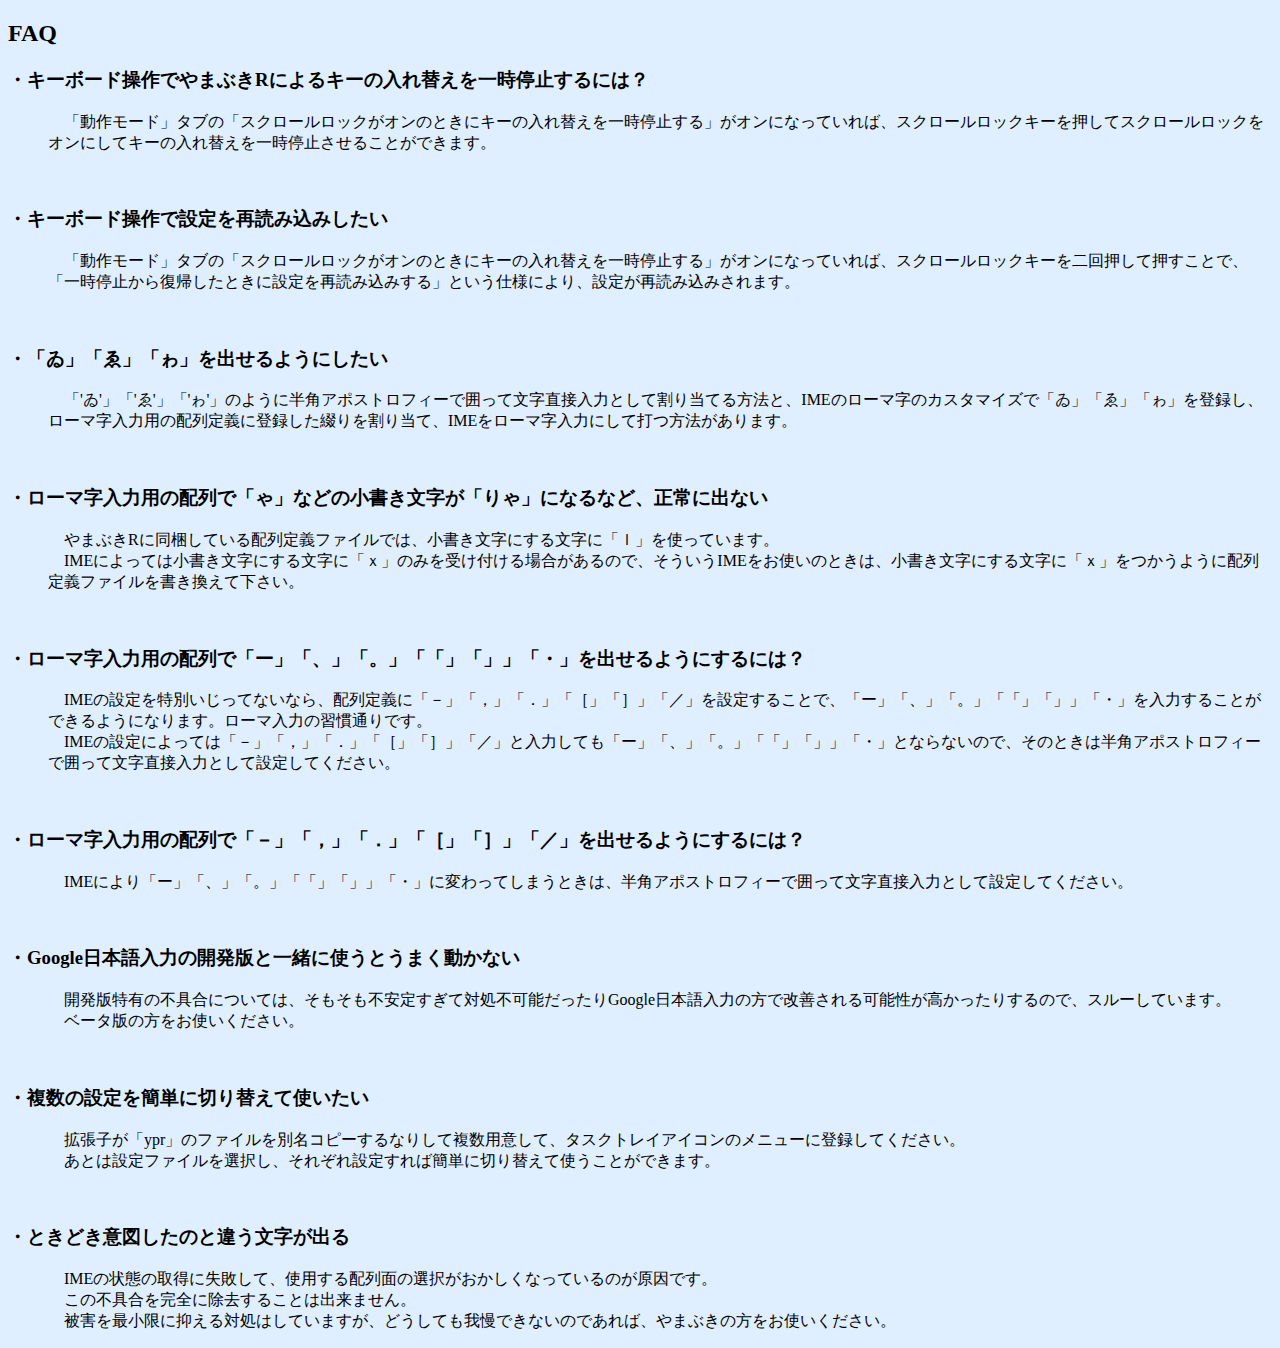
<file: yamabuki_r1.11.1/manual/html/faq.html>
<!DOCTYPE HTML PUBLIC "-//W3C//DTD HTML 4.01 Transitional//EN" "http://www.w3.org/TR/html4/loose.dtd">
<html><head>
<meta http-equiv="Content-Type" content="text/html; charset=utf-8">
<title>やまぶきR</title>
</head>
<body bgcolor="#dfefff">

<h2>FAQ</h2>
<h3>・キーボード操作でやまぶきRによるキーの入れ替えを一時停止するには？</h3>
<ul>
　「動作モード」タブの「スクロールロックがオンのときにキーの入れ替えを一時停止する」がオンになっていれば、スクロールロックキーを押してスクロールロックをオンにしてキーの入れ替えを一時停止させることができます。<br>
</ul>
<br>
<h3>・キーボード操作で設定を再読み込みしたい</h3>
<ul>
　「動作モード」タブの「スクロールロックがオンのときにキーの入れ替えを一時停止する」がオンになっていれば、スクロールロックキーを二回押して押すことで、「一時停止から復帰したときに設定を再読み込みする」という仕様により、設定が再読み込みされます。<br>
</ul>
<br>
<h3>・「ゐ」「ゑ」「ゎ」を出せるようにしたい</h3>
<ul>
　「'ゐ'」「'ゑ'」「'ゎ'」のように半角アポストロフィーで囲って文字直接入力として割り当てる方法と、IMEのローマ字のカスタマイズで「ゐ」「ゑ」「ゎ」を登録し、ローマ字入力用の配列定義に登録した綴りを割り当て、IMEをローマ字入力にして打つ方法があります。<br>
</ul>
<br>
<h3>・ローマ字入力用の配列で「ゃ」などの小書き文字が「りゃ」になるなど、正常に出ない</h3>
<ul>
　やまぶきRに同梱している配列定義ファイルでは、小書き文字にする文字に「ｌ」を使っています。<br>
　IMEによっては小書き文字にする文字に「ｘ」のみを受け付ける場合があるので、そういうIMEをお使いのときは、小書き文字にする文字に「ｘ」をつかうように配列定義ファイルを書き換えて下さい。<br>
</ul>
<br>
<h3>・ローマ字入力用の配列で「ー」「、」「。」「「」「」」「・」を出せるようにするには？</h3>
<ul>
　IMEの設定を特別いじってないなら、配列定義に「－」「，」「．」「［」「］」「／」を設定することで、「ー」「、」「。」「「」「」」「・」を入力することができるようになります。ローマ入力の習慣通りです。<br>
　IMEの設定によっては「－」「，」「．」「［」「］」「／」と入力しても「ー」「、」「。」「「」「」」「・」とならないので、そのときは半角アポストロフィーで囲って文字直接入力として設定してください。<br>
</ul>
<br>
<h3>・ローマ字入力用の配列で「－」「，」「．」「［」「］」「／」を出せるようにするには？</h3>
<ul>
　IMEにより「ー」「、」「。」「「」「」」「・」に変わってしまうときは、半角アポストロフィーで囲って文字直接入力として設定してください。<br>
</ul>
<br>
<h3>・Google日本語入力の開発版と一緒に使うとうまく動かない</h3>
<ul>
　開発版特有の不具合については、そもそも不安定すぎて対処不可能だったりGoogle日本語入力の方で改善される可能性が高かったりするので、スルーしています。<br>
　ベータ版の方をお使いください。<br>
</ul>
<br>
<h3>・複数の設定を簡単に切り替えて使いたい</h3>
<ul>
　拡張子が「ypr」のファイルを別名コピーするなりして複数用意して、タスクトレイアイコンのメニューに登録してください。<br>
　あとは設定ファイルを選択し、それぞれ設定すれば簡単に切り替えて使うことができます。<br>
</ul>
<br>
<h3>・ときどき意図したのと違う文字が出る</h3>
<ul>
　IMEの状態の取得に失敗して、使用する配列面の選択がおかしくなっているのが原因です。<br>
　この不具合を完全に除去することは出来ません。<br>
　被害を最小限に抑える対処はしていますが、どうしても我慢できないのであれば、やまぶきの方をお使いください。<br>
</ul>


</body>
</html>
</file>
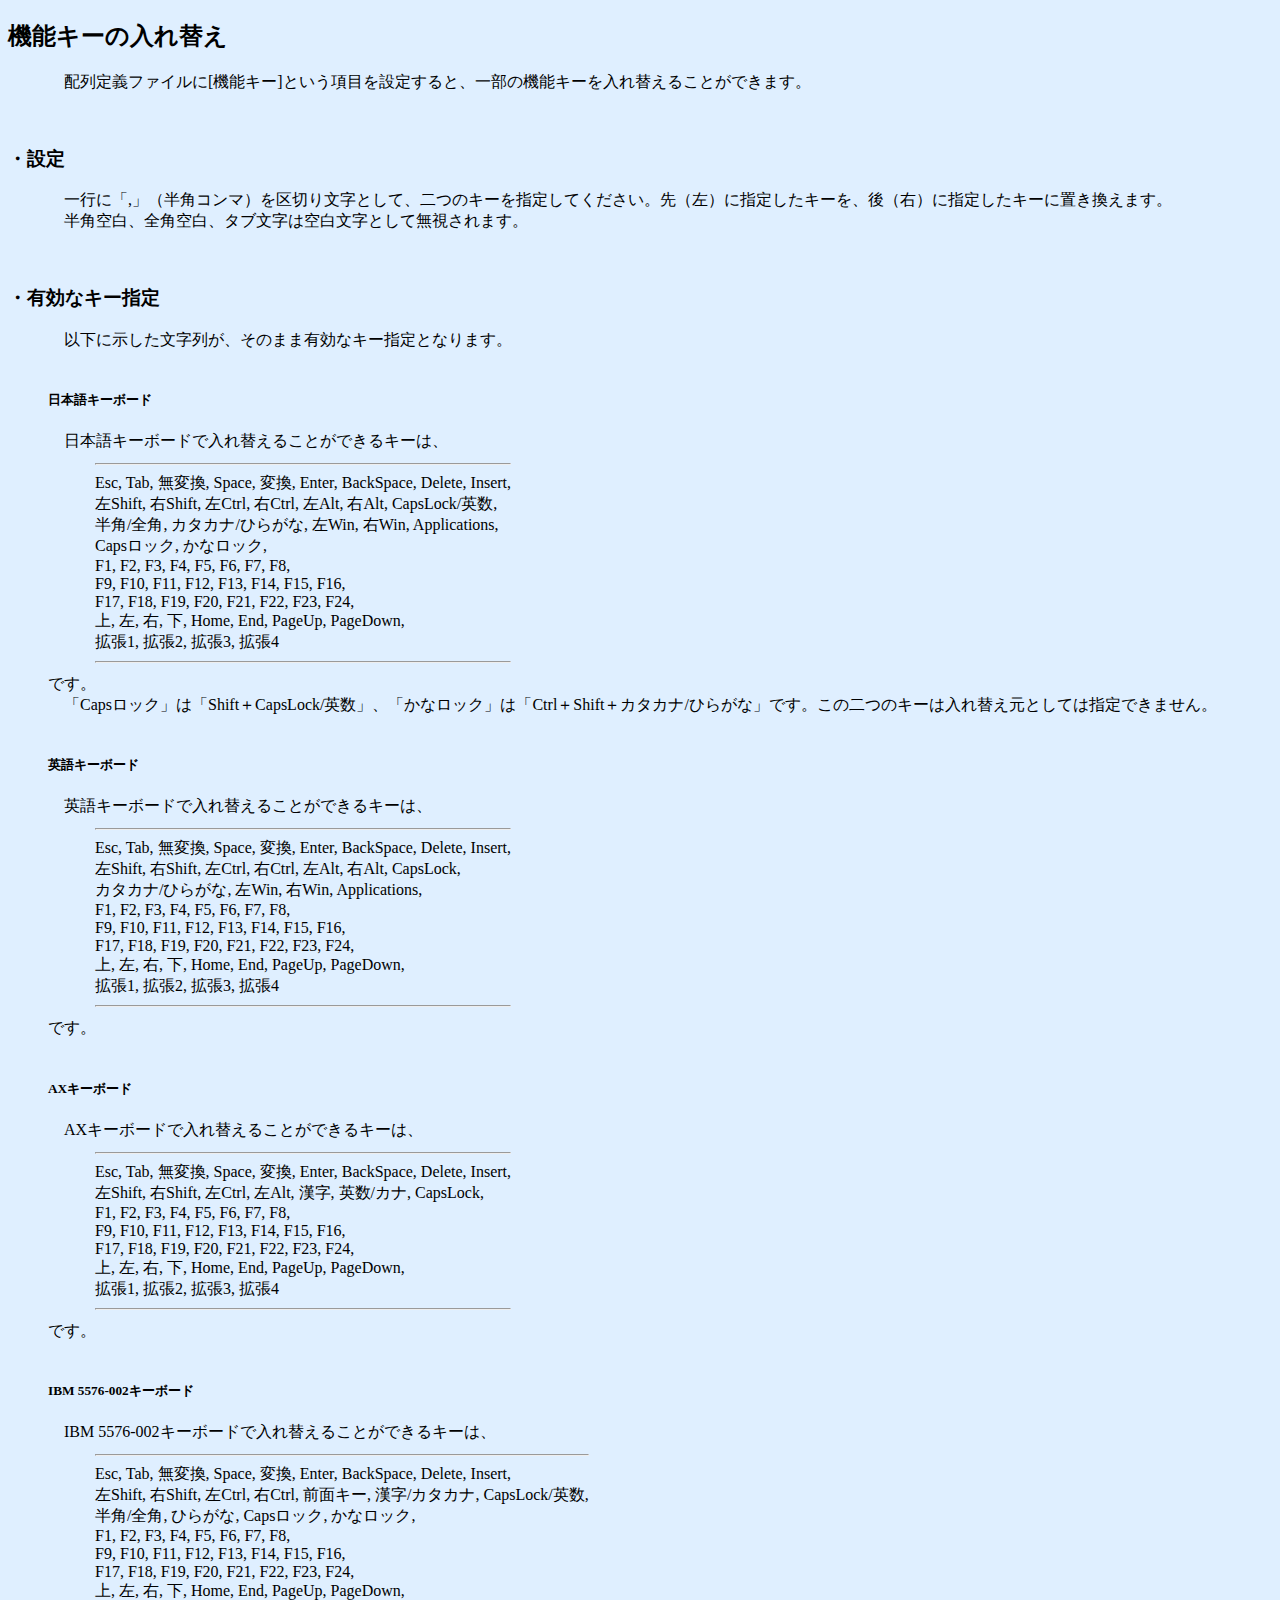
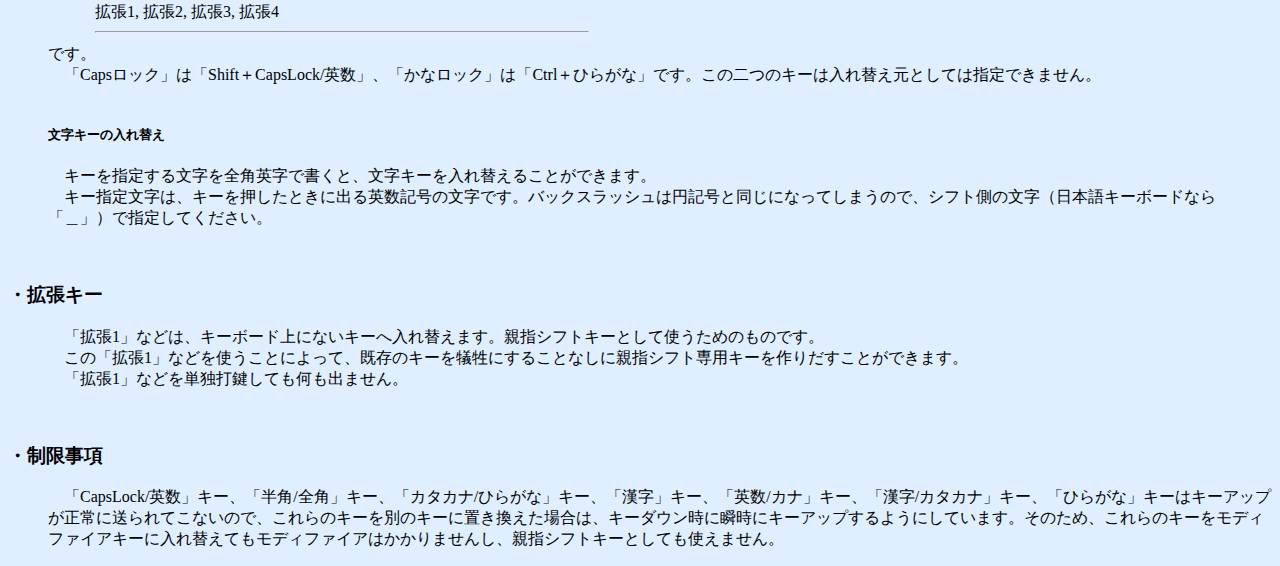
<file: yamabuki_r1.11.1/manual/html/function.html>
<!DOCTYPE HTML PUBLIC "-//W3C//DTD HTML 4.01 Transitional//EN" "http://www.w3.org/TR/html4/loose.dtd">
<html><head>
<meta http-equiv="Content-Type" content="text/html; charset=utf-8">
<title>やまぶきR</title>
</head>
<body bgcolor="#dfefff">

<h2>機能キーの入れ替え</h2>
<ul>
　配列定義ファイルに[機能キー]という項目を設定すると、一部の機能キーを入れ替えることができます。<br>
</ul>
<br>
<h3>・設定</h3>
<ul>
　一行に「,」（半角コンマ）を区切り文字として、二つのキーを指定してください。先（左）に指定したキーを、後（右）に指定したキーに置き換えます。<br>
　半角空白、全角空白、タブ文字は空白文字として無視されます。<br>
</ul>
<br>
<h3>・有効なキー指定</h3>
<ul>
　以下に示した文字列が、そのまま有効なキー指定となります。<br>
<br>
<h5>日本語キーボード</h5>
　日本語キーボードで入れ替えることができるキーは、<br>
<table><tr>
<td width=40>
</td>
<td>
<hr>
Esc, Tab, 無変換, Space, 変換, Enter, BackSpace, Delete, Insert,<br>
左Shift, 右Shift, 左Ctrl, 右Ctrl, 左Alt, 右Alt, CapsLock/英数,<br>
半角/全角, カタカナ/ひらがな, 左Win, 右Win, Applications,<br>
Capsロック, かなロック,<br>
F1, F2, F3, F4, F5, F6, F7, F8,<br>
F9, F10, F11, F12, F13, F14, F15, F16,<br>
F17, F18, F19, F20, F21, F22, F23, F24,<br>
上, 左, 右, 下, Home, End, PageUp, PageDown,<br>
拡張1, 拡張2, 拡張3, 拡張4<br>
<hr>
</td>
</tr></table>
です。<br>
　「Capsロック」は「Shift＋CapsLock/英数」、「かなロック」は「Ctrl＋Shift＋カタカナ/ひらがな」です。この二つのキーは入れ替え元としては指定できません。<br>
<br>
<h5>英語キーボード</h5>
　英語キーボードで入れ替えることができるキーは、<br>
<table><tr>
<td width=40>
</td>
<td>
<hr>
Esc, Tab, 無変換, Space, 変換, Enter, BackSpace, Delete, Insert,<br>
左Shift, 右Shift, 左Ctrl, 右Ctrl, 左Alt, 右Alt, CapsLock,<br>
カタカナ/ひらがな, 左Win, 右Win, Applications,<br>
F1, F2, F3, F4, F5, F6, F7, F8,<br>
F9, F10, F11, F12, F13, F14, F15, F16,<br>
F17, F18, F19, F20, F21, F22, F23, F24,<br>
上, 左, 右, 下, Home, End, PageUp, PageDown,<br>
拡張1, 拡張2, 拡張3, 拡張4<br>
<hr>
</td>
</tr></table>
です。<br>
<br>
<h5>AXキーボード</h5>
　AXキーボードで入れ替えることができるキーは、<br>
<table><tr>
<td width=40>
</td>
<td>
<hr>
Esc, Tab, 無変換, Space, 変換, Enter, BackSpace, Delete, Insert,<br>
左Shift, 右Shift, 左Ctrl, 左Alt, 漢字, 英数/カナ, CapsLock,<br>
F1, F2, F3, F4, F5, F6, F7, F8,<br>
F9, F10, F11, F12, F13, F14, F15, F16,<br>
F17, F18, F19, F20, F21, F22, F23, F24,<br>
上, 左, 右, 下, Home, End, PageUp, PageDown,<br>
拡張1, 拡張2, 拡張3, 拡張4<br>
<hr>
</td>
</tr></table>
です。<br>
<br>
<h5>IBM 5576-002キーボード</h5>
　IBM 5576-002キーボードで入れ替えることができるキーは、<br>
<table><tr>
<td width=40>
</td>
<td>
<hr>
Esc, Tab, 無変換, Space, 変換, Enter, BackSpace, Delete, Insert,<br>
左Shift, 右Shift, 左Ctrl, 右Ctrl, 前面キー, 漢字/カタカナ, CapsLock/英数,<br>
半角/全角, ひらがな, Capsロック, かなロック,<br>
F1, F2, F3, F4, F5, F6, F7, F8,<br>
F9, F10, F11, F12, F13, F14, F15, F16,<br>
F17, F18, F19, F20, F21, F22, F23, F24,<br>
上, 左, 右, 下, Home, End, PageUp, PageDown,<br>
拡張1, 拡張2, 拡張3, 拡張4<br>
<hr>
</td>
</tr></table>
です。<br>
　「Capsロック」は「Shift＋CapsLock/英数」、「かなロック」は「Ctrl＋ひらがな」です。この二つのキーは入れ替え元としては指定できません。<br>
<br>
<h5>文字キーの入れ替え</h5>
　キーを指定する文字を全角英字で書くと、文字キーを入れ替えることができます。<br>
　キー指定文字は、キーを押したときに出る英数記号の文字です。バックスラッシュは円記号と同じになってしまうので、シフト側の文字（日本語キーボードなら「＿」）で指定してください。<br>
</ul>
<br>
<h3>・拡張キー</h3>
<ul>
　「拡張1」などは、キーボード上にないキーへ入れ替えます。親指シフトキーとして使うためのものです。<br>
　この「拡張1」などを使うことによって、既存のキーを犠牲にすることなしに親指シフト専用キーを作りだすことができます。<br>
　「拡張1」などを単独打鍵しても何も出ません。<br>
</ul>
<br>
<h3>・制限事項</h3>
<ul>
　「CapsLock/英数」キー、「半角/全角」キー、「カタカナ/ひらがな」キー、「漢字」キー、「英数/カナ」キー、「漢字/カタカナ」キー、「ひらがな」キーはキーアップが正常に送られてこないので、これらのキーを別のキーに置き換えた場合は、キーダウン時に瞬時にキーアップするようにしています。そのため、これらのキーをモディファイアキーに入れ替えてもモディファイアはかかりませんし、親指シフトキーとしても使えません。<br>
</ul>

</body>
</html>
</file>
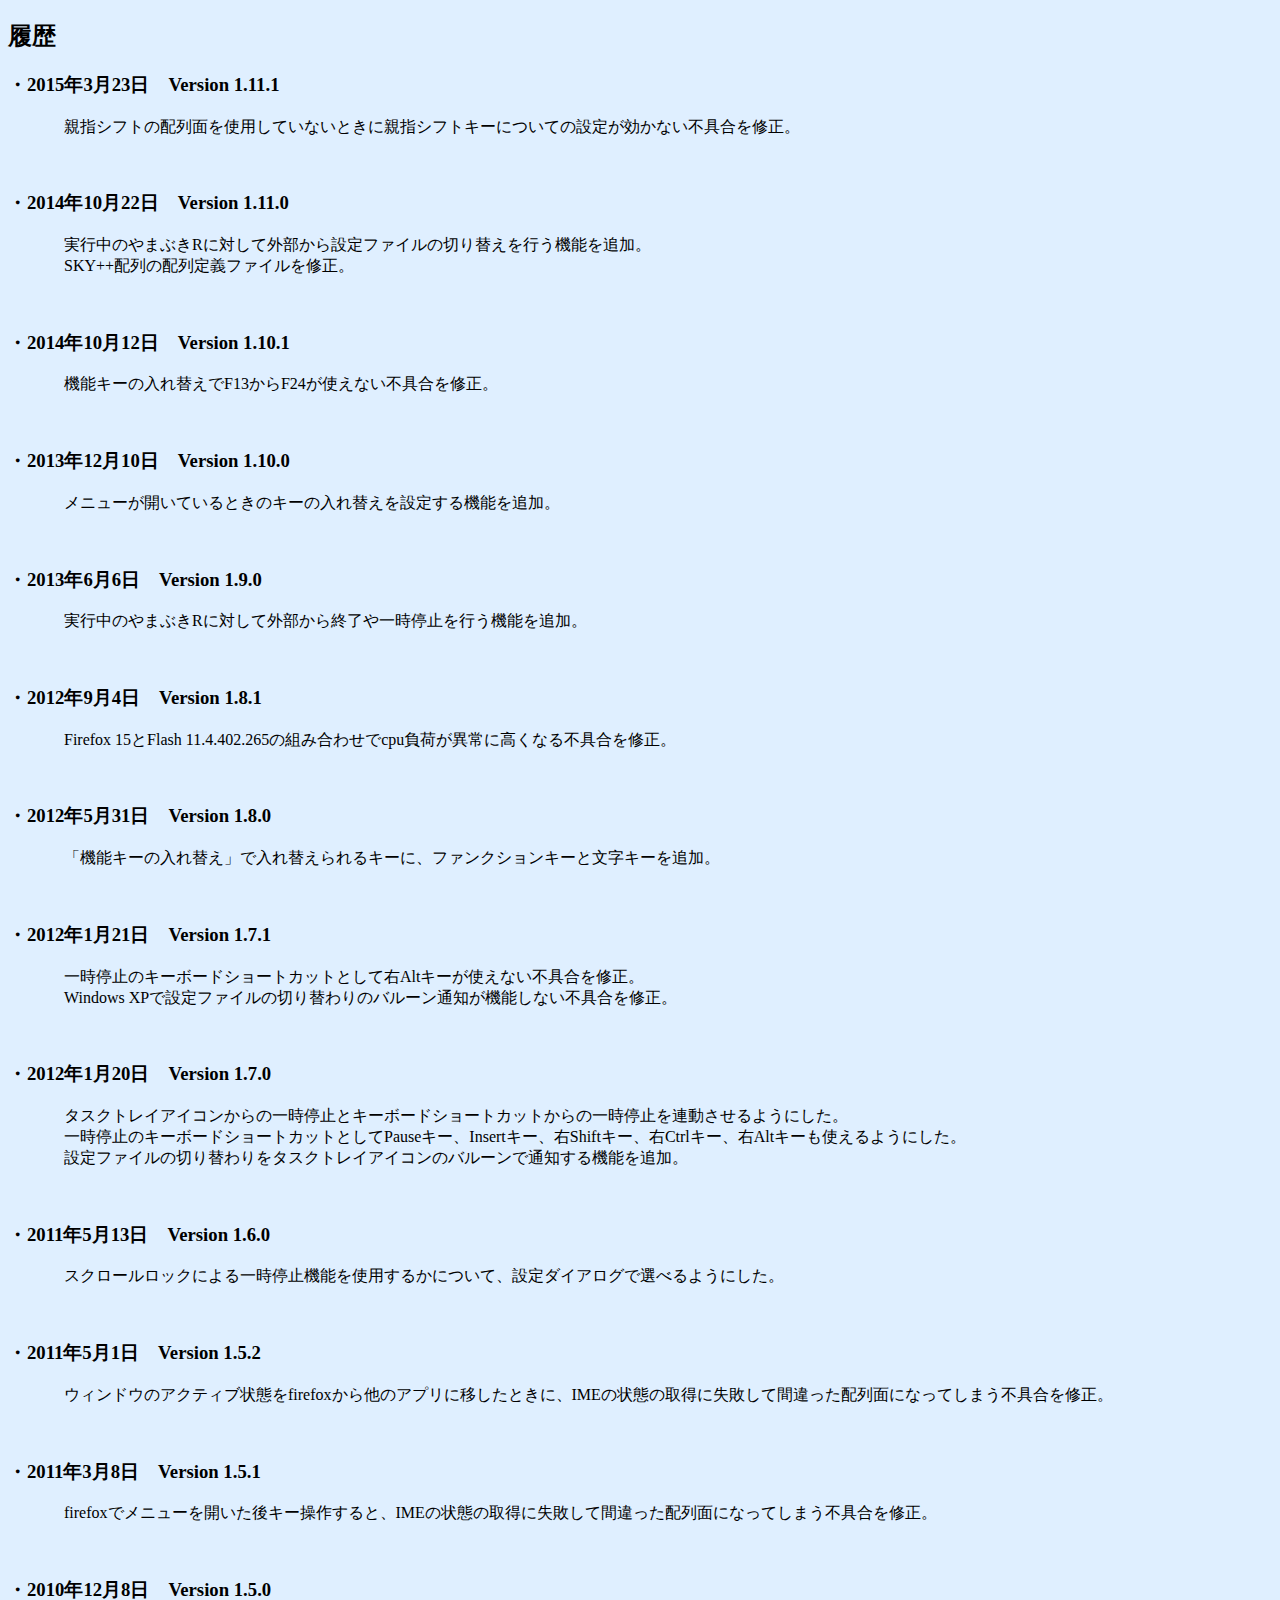
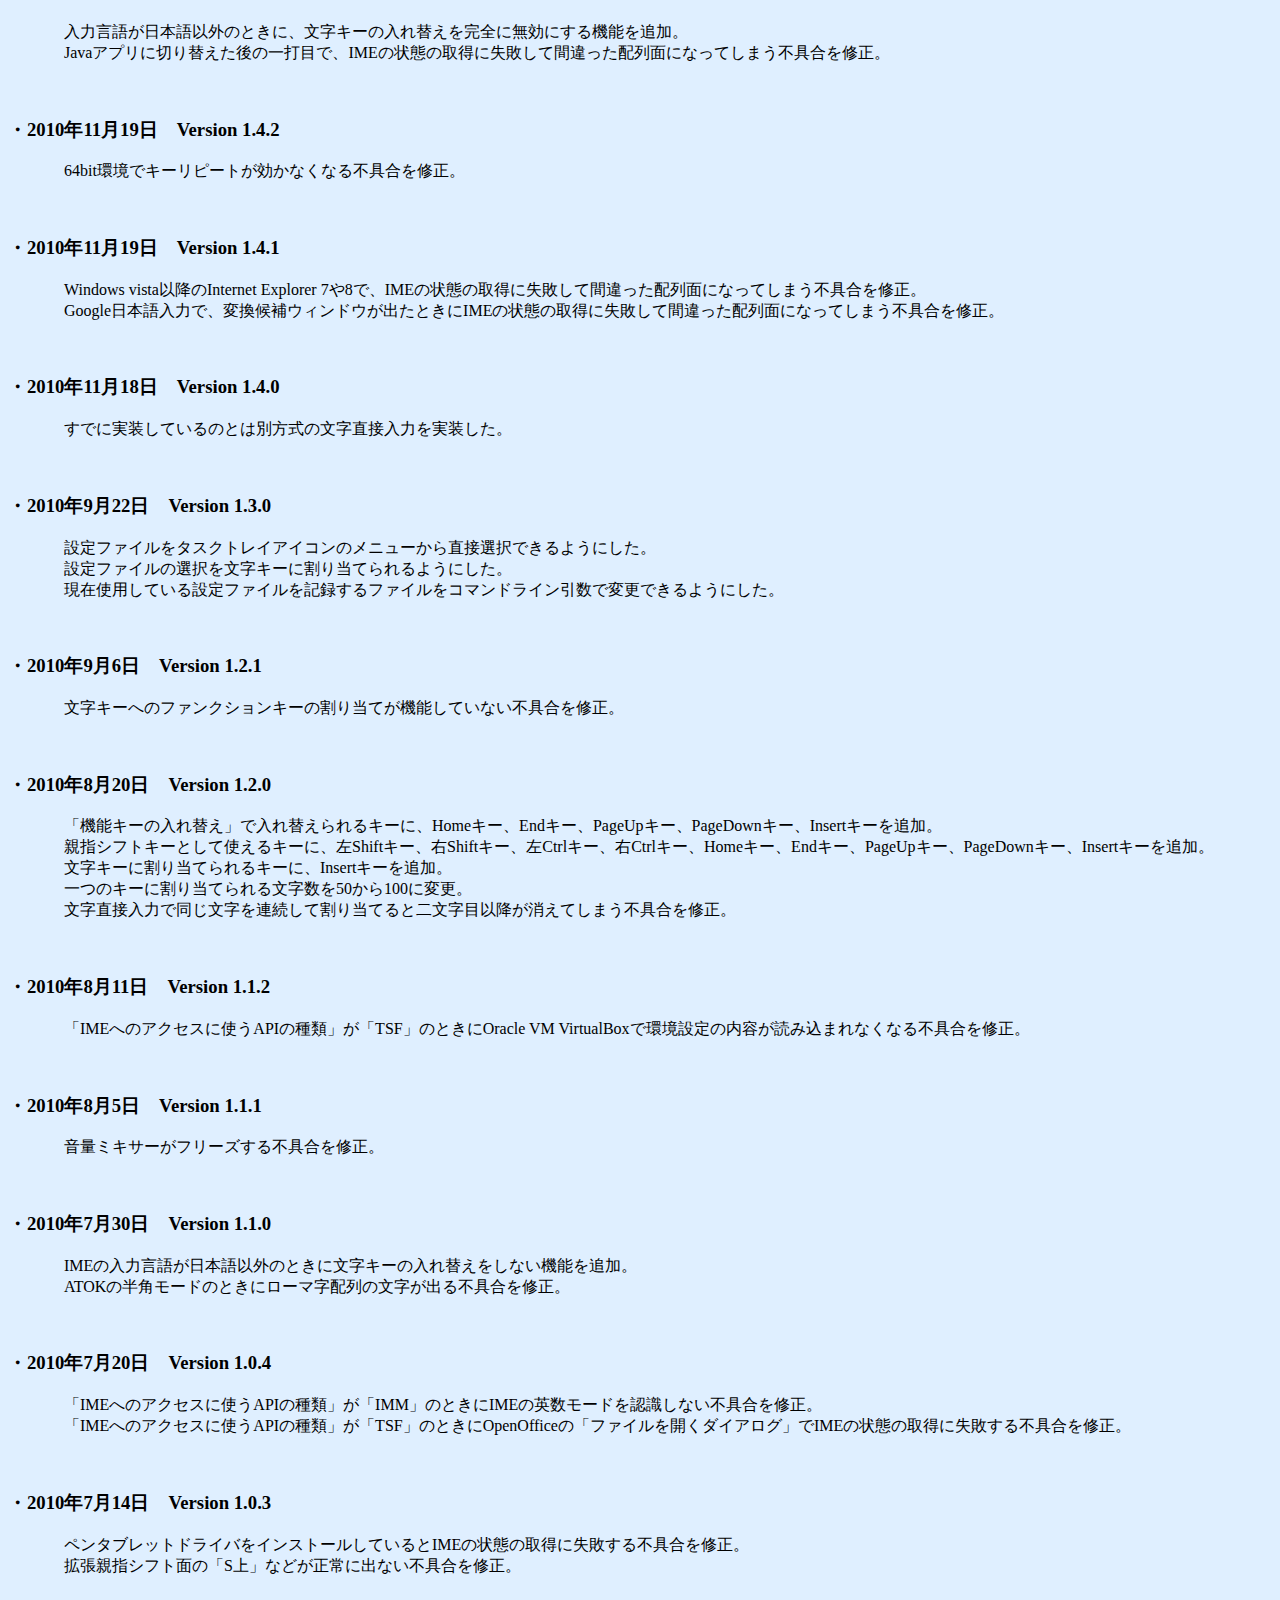
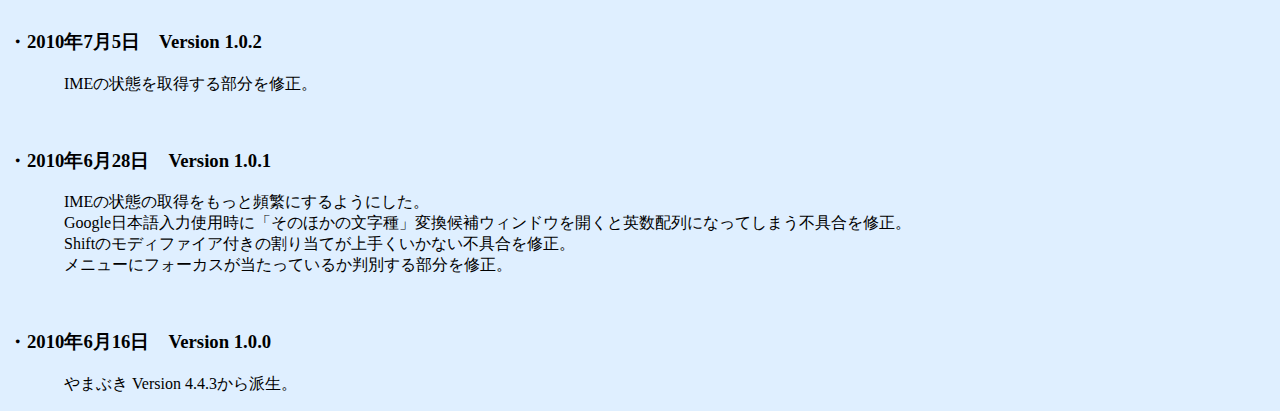
<file: yamabuki_r1.11.1/manual/html/history.html>
<!DOCTYPE HTML PUBLIC "-//W3C//DTD HTML 4.01 Transitional//EN" "http://www.w3.org/TR/html4/loose.dtd">
<html><head>
<meta http-equiv="Content-Type" content="text/html; charset=utf-8">
<title>やまぶきR</title>
</head>
<body bgcolor="#dfefff">

<h2>履歴</h2>
<h3>・2015年3月23日　Version 1.11.1</h3>
<ul>
　親指シフトの配列面を使用していないときに親指シフトキーについての設定が効かない不具合を修正。<br>
</ul>
<br>
<h3>・2014年10月22日　Version 1.11.0</h3>
<ul>
　実行中のやまぶきRに対して外部から設定ファイルの切り替えを行う機能を追加。<br>
　SKY++配列の配列定義ファイルを修正。<br>
</ul>
<br>
<h3>・2014年10月12日　Version 1.10.1</h3>
<ul>
　機能キーの入れ替えでF13からF24が使えない不具合を修正。<br>
</ul>
<br>
<h3>・2013年12月10日　Version 1.10.0</h3>
<ul>
　メニューが開いているときのキーの入れ替えを設定する機能を追加。<br>
</ul>
<br>
<h3>・2013年6月6日　Version 1.9.0</h3>
<ul>
　実行中のやまぶきRに対して外部から終了や一時停止を行う機能を追加。<br>
</ul>
<br>
<h3>・2012年9月4日　Version 1.8.1</h3>
<ul>
　Firefox 15とFlash 11.4.402.265の組み合わせでcpu負荷が異常に高くなる不具合を修正。<br>
</ul>
<br>
<h3>・2012年5月31日　Version 1.8.0</h3>
<ul>
　「機能キーの入れ替え」で入れ替えられるキーに、ファンクションキーと文字キーを追加。<br>
</ul>
<br>
<h3>・2012年1月21日　Version 1.7.1</h3>
<ul>
　一時停止のキーボードショートカットとして右Altキーが使えない不具合を修正。<br>
　Windows XPで設定ファイルの切り替わりのバルーン通知が機能しない不具合を修正。<br>
</ul>
<br>
<h3>・2012年1月20日　Version 1.7.0</h3>
<ul>
　タスクトレイアイコンからの一時停止とキーボードショートカットからの一時停止を連動させるようにした。<br>
　一時停止のキーボードショートカットとしてPauseキー、Insertキー、右Shiftキー、右Ctrlキー、右Altキーも使えるようにした。<br>
　設定ファイルの切り替わりをタスクトレイアイコンのバルーンで通知する機能を追加。<br>
</ul>
<br>
<h3>・2011年5月13日　Version 1.6.0</h3>
<ul>
　スクロールロックによる一時停止機能を使用するかについて、設定ダイアログで選べるようにした。<br>
</ul>
<br>
<h3>・2011年5月1日　Version 1.5.2</h3>
<ul>
　ウィンドウのアクティブ状態をfirefoxから他のアプリに移したときに、IMEの状態の取得に失敗して間違った配列面になってしまう不具合を修正。<br>
</ul>
<br>
<h3>・2011年3月8日　Version 1.5.1</h3>
<ul>
　firefoxでメニューを開いた後キー操作すると、IMEの状態の取得に失敗して間違った配列面になってしまう不具合を修正。<br>
</ul>
<br>
<h3>・2010年12月8日　Version 1.5.0</h3>
<ul>
　入力言語が日本語以外のときに、文字キーの入れ替えを完全に無効にする機能を追加。<br>
　Javaアプリに切り替えた後の一打目で、IMEの状態の取得に失敗して間違った配列面になってしまう不具合を修正。<br>
</ul>
<br>
<h3>・2010年11月19日　Version 1.4.2</h3>
<ul>
　64bit環境でキーリピートが効かなくなる不具合を修正。<br>
</ul>
<br>
<h3>・2010年11月19日　Version 1.4.1</h3>
<ul>
　Windows vista以降のInternet Explorer 7や8で、IMEの状態の取得に失敗して間違った配列面になってしまう不具合を修正。<br>
　Google日本語入力で、変換候補ウィンドウが出たときにIMEの状態の取得に失敗して間違った配列面になってしまう不具合を修正。<br>
</ul>
<br>
<h3>・2010年11月18日　Version 1.4.0</h3>
<ul>
　すでに実装しているのとは別方式の文字直接入力を実装した。<br>
</ul>
<br>
<h3>・2010年9月22日　Version 1.3.0</h3>
<ul>
　設定ファイルをタスクトレイアイコンのメニューから直接選択できるようにした。<br>
　設定ファイルの選択を文字キーに割り当てられるようにした。<br>
　現在使用している設定ファイルを記録するファイルをコマンドライン引数で変更できるようにした。<br>
</ul>
<br>
<h3>・2010年9月6日　Version 1.2.1</h3>
<ul>
　文字キーへのファンクションキーの割り当てが機能していない不具合を修正。<br>
</ul>
<br>
<h3>・2010年8月20日　Version 1.2.0</h3>
<ul>
　「機能キーの入れ替え」で入れ替えられるキーに、Homeキー、Endキー、PageUpキー、PageDownキー、Insertキーを追加。<br>
　親指シフトキーとして使えるキーに、左Shiftキー、右Shiftキー、左Ctrlキー、右Ctrlキー、Homeキー、Endキー、PageUpキー、PageDownキー、Insertキーを追加。<br>
　文字キーに割り当てられるキーに、Insertキーを追加。<br>
　一つのキーに割り当てられる文字数を50から100に変更。<br>
　文字直接入力で同じ文字を連続して割り当てると二文字目以降が消えてしまう不具合を修正。<br>
</ul>
<br>
<h3>・2010年8月11日　Version 1.1.2</h3>
<ul>
　「IMEへのアクセスに使うAPIの種類」が「TSF」のときにOracle VM VirtualBoxで環境設定の内容が読み込まれなくなる不具合を修正。<br>
</ul>
<br>
<h3>・2010年8月5日　Version 1.1.1</h3>
<ul>
　音量ミキサーがフリーズする不具合を修正。<br>
</ul>
<br>
<h3>・2010年7月30日　Version 1.1.0</h3>
<ul>
　IMEの入力言語が日本語以外のときに文字キーの入れ替えをしない機能を追加。<br>
　ATOKの半角モードのときにローマ字配列の文字が出る不具合を修正。<br>
</ul>
<br>
<h3>・2010年7月20日　Version 1.0.4</h3>
<ul>
　「IMEへのアクセスに使うAPIの種類」が「IMM」のときにIMEの英数モードを認識しない不具合を修正。<br>
　「IMEへのアクセスに使うAPIの種類」が「TSF」のときにOpenOfficeの「ファイルを開くダイアログ」でIMEの状態の取得に失敗する不具合を修正。<br>
</ul>
<br>
<h3>・2010年7月14日　Version 1.0.3</h3>
<ul>
　ペンタブレットドライバをインストールしているとIMEの状態の取得に失敗する不具合を修正。<br>
　拡張親指シフト面の「S上」などが正常に出ない不具合を修正。<br>
</ul>
<br>
<h3>・2010年7月5日　Version 1.0.2</h3>
<ul>
　IMEの状態を取得する部分を修正。<br>
</ul>
<br>
<h3>・2010年6月28日　Version 1.0.1</h3>
<ul>
　IMEの状態の取得をもっと頻繁にするようにした。<br>
　Google日本語入力使用時に「そのほかの文字種」変換候補ウィンドウを開くと英数配列になってしまう不具合を修正。<br>
　Shiftのモディファイア付きの割り当てが上手くいかない不具合を修正。<br>
　メニューにフォーカスが当たっているか判別する部分を修正。<br>
</ul>
<br>
<h3>・2010年6月16日　Version 1.0.0</h3>
<ul>
　やまぶき Version 4.4.3から派生。<br>
</ul>

</body>
</html>
</file>
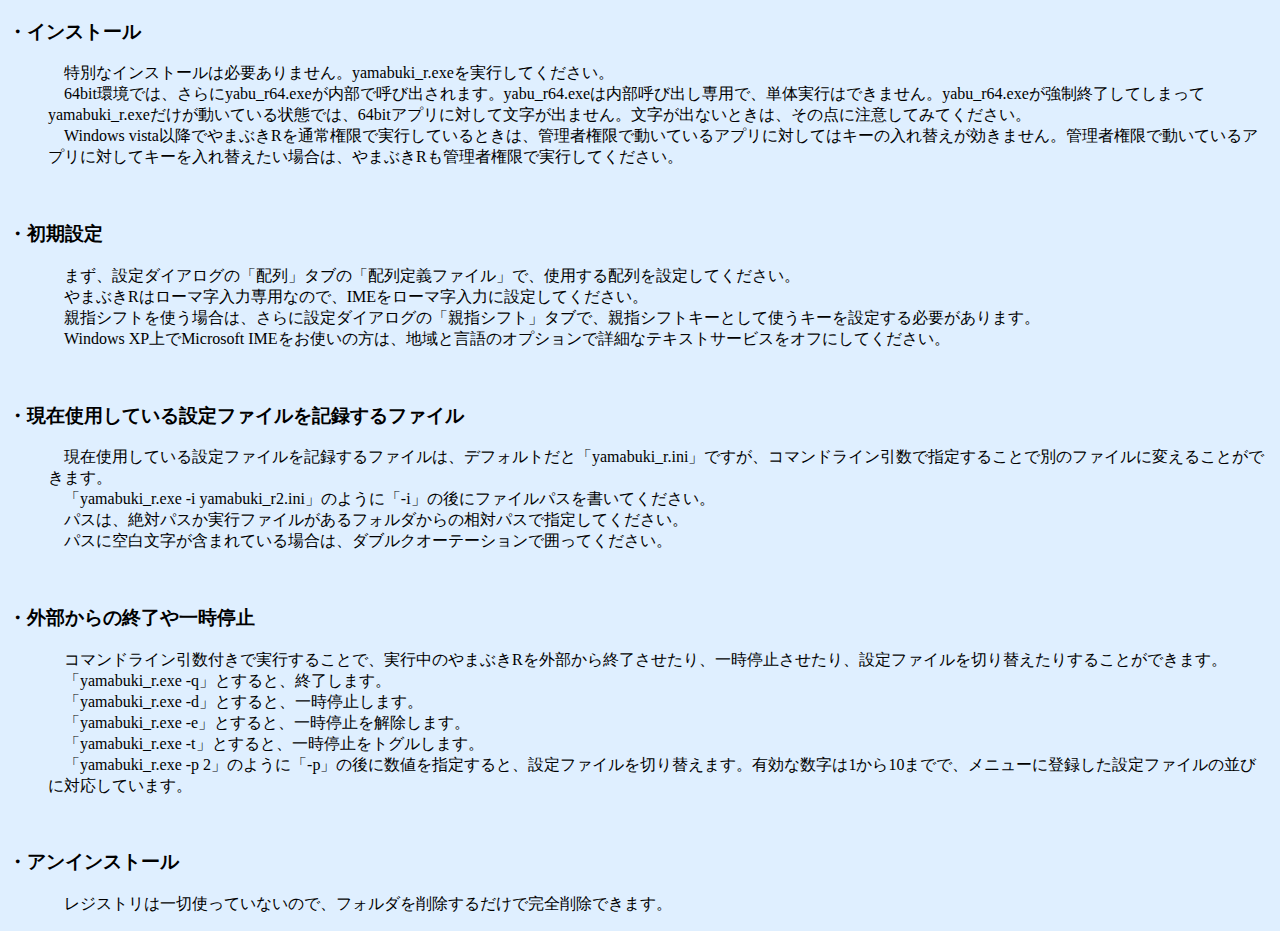
<file: yamabuki_r1.11.1/manual/html/install.html>
<!DOCTYPE HTML PUBLIC "-//W3C//DTD HTML 4.01 Transitional//EN" "http://www.w3.org/TR/html4/loose.dtd">
<html><head>
<meta http-equiv="Content-Type" content="text/html; charset=utf-8">
<title>やまぶきR</title>
</head>
<body bgcolor="#dfefff">

<h3>・インストール</h3>
<ul>
　特別なインストールは必要ありません。yamabuki_r.exeを実行してください。<br>
　64bit環境では、さらにyabu_r64.exeが内部で呼び出されます。yabu_r64.exeは内部呼び出し専用で、単体実行はできません。yabu_r64.exeが強制終了してしまってyamabuki_r.exeだけが動いている状態では、64bitアプリに対して文字が出ません。文字が出ないときは、その点に注意してみてください。<br>
　Windows vista以降でやまぶきRを通常権限で実行しているときは、管理者権限で動いているアプリに対してはキーの入れ替えが効きません。管理者権限で動いているアプリに対してキーを入れ替えたい場合は、やまぶきRも管理者権限で実行してください。<br>
</ul>
<br>
<h3>・初期設定</h3>
<ul>
　まず、設定ダイアログの「配列」タブの「配列定義ファイル」で、使用する配列を設定してください。<br>
　やまぶきRはローマ字入力専用なので、IMEをローマ字入力に設定してください。<br>
　親指シフトを使う場合は、さらに設定ダイアログの「親指シフト」タブで、親指シフトキーとして使うキーを設定する必要があります。<br>
　Windows XP上でMicrosoft IMEをお使いの方は、地域と言語のオプションで詳細なテキストサービスをオフにしてください。<br>
</ul>
<br>
<h3>・現在使用している設定ファイルを記録するファイル</h3>
<ul>
　現在使用している設定ファイルを記録するファイルは、デフォルトだと「yamabuki_r.ini」ですが、コマンドライン引数で指定することで別のファイルに変えることができます。<br>
　「yamabuki_r.exe -i yamabuki_r2.ini」のように「-i」の後にファイルパスを書いてください。<br>
　パスは、絶対パスか実行ファイルがあるフォルダからの相対パスで指定してください。<br>
　パスに空白文字が含まれている場合は、ダブルクオーテーションで囲ってください。<br>
</ul>
<br>
<h3>・外部からの終了や一時停止</h3>
<ul>
　コマンドライン引数付きで実行することで、実行中のやまぶきRを外部から終了させたり、一時停止させたり、設定ファイルを切り替えたりすることができます。<br>
　「yamabuki_r.exe -q」とすると、終了します。<br>
　「yamabuki_r.exe -d」とすると、一時停止します。<br>
　「yamabuki_r.exe -e」とすると、一時停止を解除します。<br>
　「yamabuki_r.exe -t」とすると、一時停止をトグルします。<br>
　「yamabuki_r.exe -p 2」のように「-p」の後に数値を指定すると、設定ファイルを切り替えます。有効な数字は1から10までで、メニューに登録した設定ファイルの並びに対応しています。<br>
</ul>
<br>
<h3>・アンインストール</h3>
<ul>
　レジストリは一切使っていないので、フォルダを削除するだけで完全削除できます。<br>
</ul>

</body>
</html>
</file>
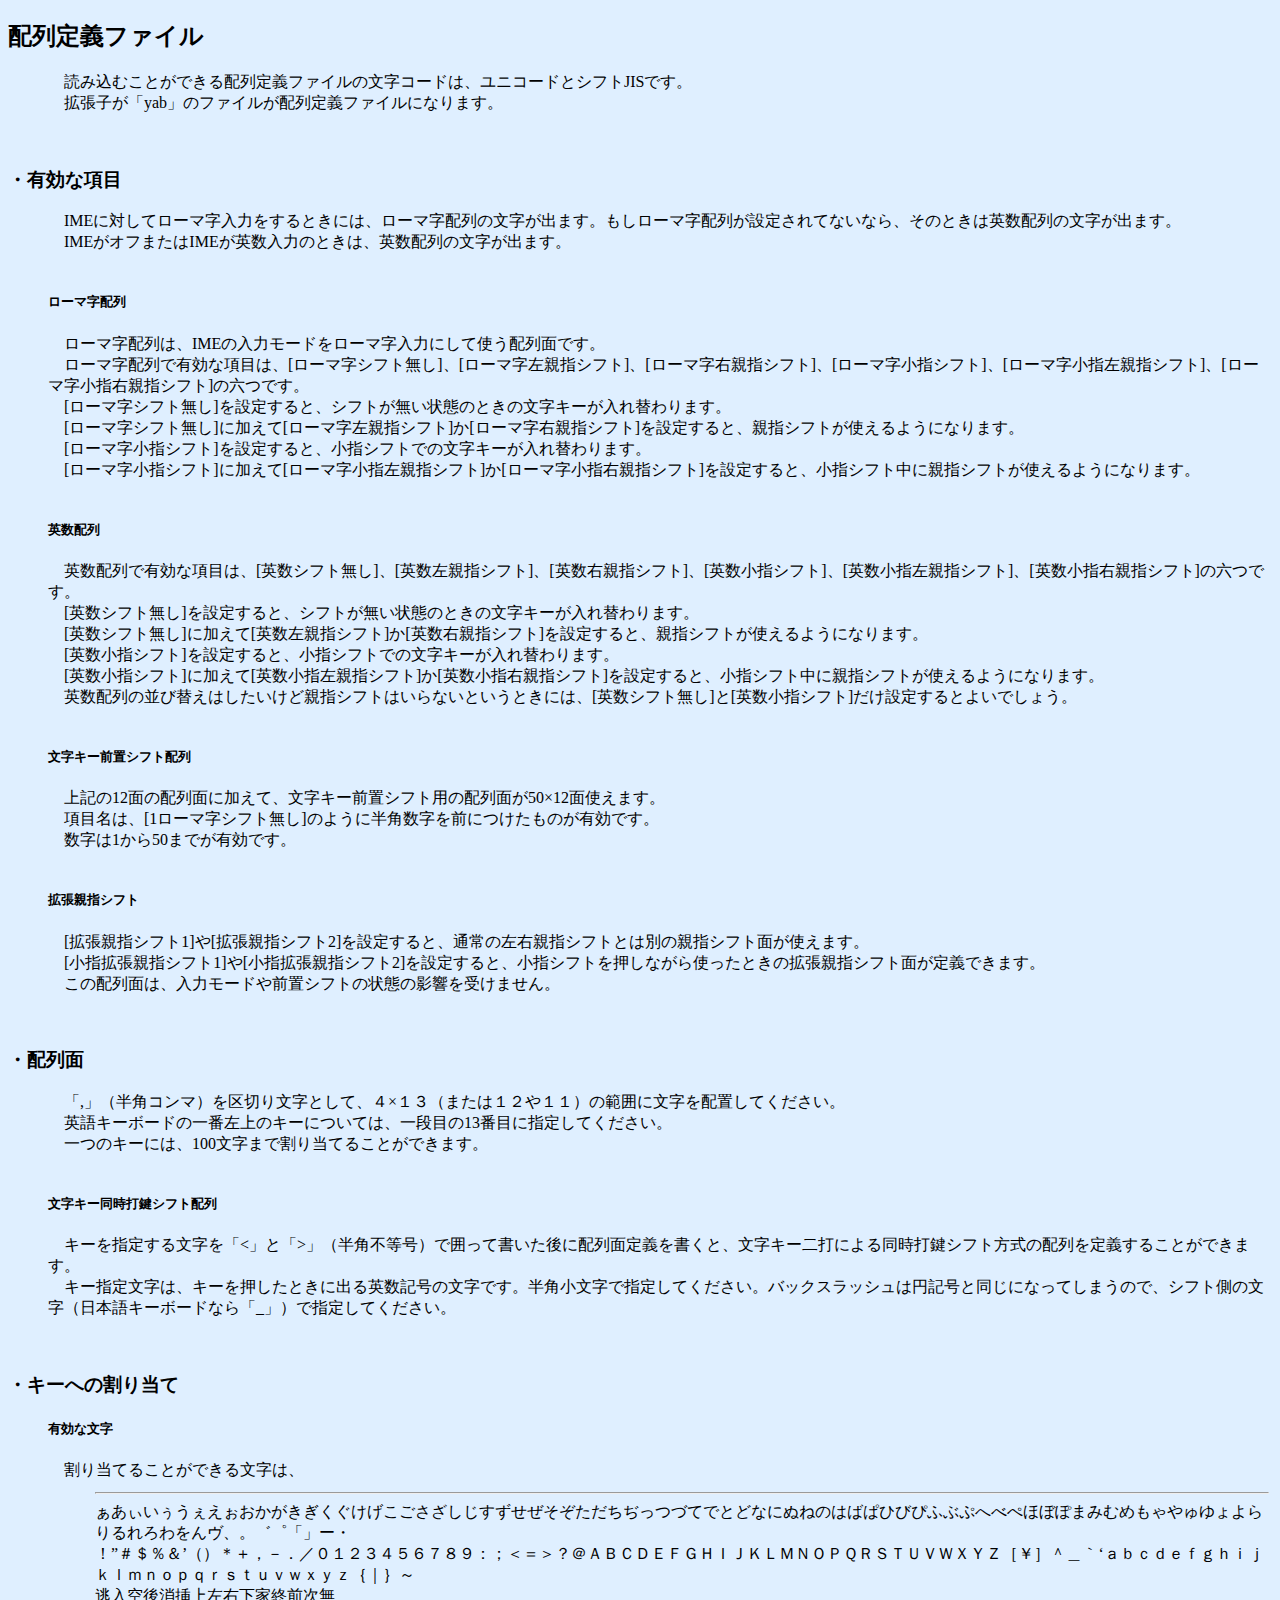
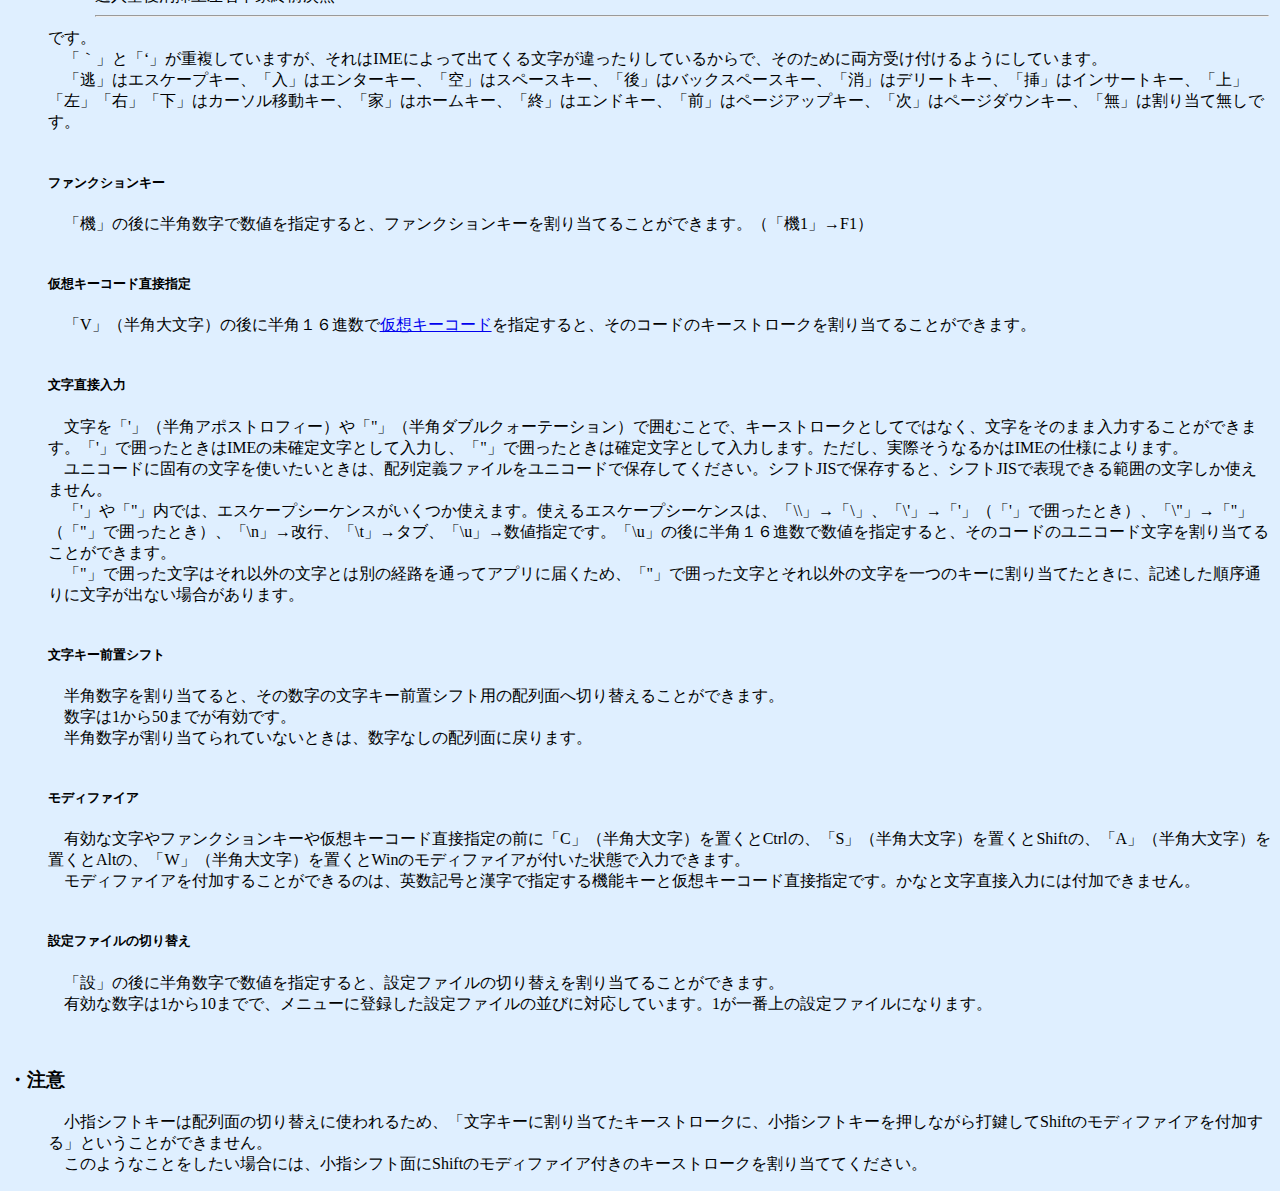
<file: yamabuki_r1.11.1/manual/html/layout.html>
<!DOCTYPE HTML PUBLIC "-//W3C//DTD HTML 4.01 Transitional//EN" "http://www.w3.org/TR/html4/loose.dtd">
<html><head>
<meta http-equiv="Content-Type" content="text/html; charset=utf-8">
<title>やまぶきR</title>
</head>
<body bgcolor="#dfefff">

<h2>配列定義ファイル</h2>
<ul>
　読み込むことができる配列定義ファイルの文字コードは、ユニコードとシフトJISです。<br>
　拡張子が「yab」のファイルが配列定義ファイルになります。<br>
</ul>
<br>
<h3>・有効な項目</h3>
<ul>
　IMEに対してローマ字入力をするときには、ローマ字配列の文字が出ます。もしローマ字配列が設定されてないなら、そのときは英数配列の文字が出ます。<br>
　IMEがオフまたはIMEが英数入力のときは、英数配列の文字が出ます。<br>
<br>
<h5>ローマ字配列</h5>
　ローマ字配列は、IMEの入力モードをローマ字入力にして使う配列面です。<br>
　ローマ字配列で有効な項目は、[ローマ字シフト無し]、[ローマ字左親指シフト]、[ローマ字右親指シフト]、[ローマ字小指シフト]、[ローマ字小指左親指シフト]、[ローマ字小指右親指シフト]の六つです。<br>
　[ローマ字シフト無し]を設定すると、シフトが無い状態のときの文字キーが入れ替わります。<br>
　[ローマ字シフト無し]に加えて[ローマ字左親指シフト]か[ローマ字右親指シフト]を設定すると、親指シフトが使えるようになります。<br>
　[ローマ字小指シフト]を設定すると、小指シフトでの文字キーが入れ替わります。<br>
　[ローマ字小指シフト]に加えて[ローマ字小指左親指シフト]か[ローマ字小指右親指シフト]を設定すると、小指シフト中に親指シフトが使えるようになります。<br>
<br>
<h5>英数配列</h5>
　英数配列で有効な項目は、[英数シフト無し]、[英数左親指シフト]、[英数右親指シフト]、[英数小指シフト]、[英数小指左親指シフト]、[英数小指右親指シフト]の六つです。<br>
　[英数シフト無し]を設定すると、シフトが無い状態のときの文字キーが入れ替わります。<br>
　[英数シフト無し]に加えて[英数左親指シフト]か[英数右親指シフト]を設定すると、親指シフトが使えるようになります。<br>
　[英数小指シフト]を設定すると、小指シフトでの文字キーが入れ替わります。<br>
　[英数小指シフト]に加えて[英数小指左親指シフト]か[英数小指右親指シフト]を設定すると、小指シフト中に親指シフトが使えるようになります。<br>
　英数配列の並び替えはしたいけど親指シフトはいらないというときには、[英数シフト無し]と[英数小指シフト]だけ設定するとよいでしょう。<br>
<br>
<h5>文字キー前置シフト配列</h5>
　上記の12面の配列面に加えて、文字キー前置シフト用の配列面が50×12面使えます。<br>
　項目名は、[1ローマ字シフト無し]のように半角数字を前につけたものが有効です。<br>
　数字は1から50までが有効です。<br>
<br>
<h5>拡張親指シフト</h5>
　[拡張親指シフト1]や[拡張親指シフト2]を設定すると、通常の左右親指シフトとは別の親指シフト面が使えます。<br>
　[小指拡張親指シフト1]や[小指拡張親指シフト2]を設定すると、小指シフトを押しながら使ったときの拡張親指シフト面が定義できます。<br>
　この配列面は、入力モードや前置シフトの状態の影響を受けません。<br>
</ul>
<br>
<h3>・配列面</h3>
<ul>
　「,」（半角コンマ）を区切り文字として、４×１３（または１２や１１）の範囲に文字を配置してください。<br>
　英語キーボードの一番左上のキーについては、一段目の13番目に指定してください。<br>
　一つのキーには、100文字まで割り当てることができます。<br>
<br>
<h5>文字キー同時打鍵シフト配列</h5>
　キーを指定する文字を「<」と「>」（半角不等号）で囲って書いた後に配列面定義を書くと、文字キー二打による同時打鍵シフト方式の配列を定義することができます。<br>
　キー指定文字は、キーを押したときに出る英数記号の文字です。半角小文字で指定してください。バックスラッシュは円記号と同じになってしまうので、シフト側の文字（日本語キーボードなら「_」）で指定してください。<br>
</ul>
<br>
<h3>・キーへの割り当て</h3>
<ul>
<h5>有効な文字</h5>
　割り当てることができる文字は、<br>
<table><tr>
<td width=40>
</td>
<td>
<hr>
ぁあぃいぅうぇえぉおかがきぎくぐけげこごさざしじすずせぜそぞただちぢっつづてでとどなにぬねのはばぱひびぴふぶぷへべぺほぼぽまみむめもゃやゅゆょよらりるれろわをんヴ、。゛゜「」ー・<br>
！”＃＄％＆’（）＊＋，－．／０１２３４５６７８９：；＜＝＞？＠ＡＢＣＤＥＦＧＨＩＪＫＬＭＮＯＰＱＲＳＴＵＶＷＸＹＺ［￥］＾＿｀‘ａｂｃｄｅｆｇｈｉｊｋｌｍｎｏｐｑｒｓｔｕｖｗｘｙｚ｛｜｝～<br>
逃入空後消挿上左右下家終前次無
<hr>
</td>
</tr></table>
です。<br>
　「｀」と「‘」が重複していますが、それはIMEによって出てくる文字が違ったりしているからで、そのために両方受け付けるようにしています。<br>
　「逃」はエスケープキー、「入」はエンターキー、「空」はスペースキー、「後」はバックスペースキー、「消」はデリートキー、「挿」はインサートキー、「上」「左」「右」「下」はカーソル移動キー、「家」はホームキー、「終」はエンドキー、「前」はページアップキー、「次」はページダウンキー、「無」は割り当て無しです。<br>
<br>
<h5>ファンクションキー</h5>
　「機」の後に半角数字で数値を指定すると、ファンクションキーを割り当てることができます。（「機1」→F1）<br>
<br>
<h5>仮想キーコード直接指定</h5>
　「V」（半角大文字）の後に半角１６進数で<a href="http://homepage3.nifty.com/ic/help/rmfunc/vkey.htm" target="_blank">仮想キーコード</a>を指定すると、そのコードのキーストロークを割り当てることができます。<br>
<br>
<h5>文字直接入力</h5>
　文字を「'」（半角アポストロフィー）や「"」（半角ダブルクォーテーション）で囲むことで、キーストロークとしてではなく、文字をそのまま入力することができます。「'」で囲ったときはIMEの未確定文字として入力し、「"」で囲ったときは確定文字として入力します。ただし、実際そうなるかはIMEの仕様によります。<br>
　ユニコードに固有の文字を使いたいときは、配列定義ファイルをユニコードで保存してください。シフトJISで保存すると、シフトJISで表現できる範囲の文字しか使えません。<br>
　「'」や「"」内では、エスケープシーケンスがいくつか使えます。使えるエスケープシーケンスは、「\\」→「\」、「\'」→「'」（「'」で囲ったとき）、「\"」→「"」（「"」で囲ったとき）、「\n」→改行、「\t」→タブ、「\u」→数値指定です。「\u」の後に半角１６進数で数値を指定すると、そのコードのユニコード文字を割り当てることができます。<br>
　「"」で囲った文字はそれ以外の文字とは別の経路を通ってアプリに届くため、「"」で囲った文字とそれ以外の文字を一つのキーに割り当てたときに、記述した順序通りに文字が出ない場合があります。<br>
<br>
<h5>文字キー前置シフト</h5>
　半角数字を割り当てると、その数字の文字キー前置シフト用の配列面へ切り替えることができます。<br>
　数字は1から50までが有効です。<br>
　半角数字が割り当てられていないときは、数字なしの配列面に戻ります。<br>
<br>
<h5>モディファイア</h5>
　有効な文字やファンクションキーや仮想キーコード直接指定の前に「C」（半角大文字）を置くとCtrlの、「S」（半角大文字）を置くとShiftの、「A」（半角大文字）を置くとAltの、「W」（半角大文字）を置くとWinのモディファイアが付いた状態で入力できます。<br>
　モディファイアを付加することができるのは、英数記号と漢字で指定する機能キーと仮想キーコード直接指定です。かなと文字直接入力には付加できません。<br>
<br>
<h5>設定ファイルの切り替え</h5>
　「設」の後に半角数字で数値を指定すると、設定ファイルの切り替えを割り当てることができます。<br>
　有効な数字は1から10までで、メニューに登録した設定ファイルの並びに対応しています。1が一番上の設定ファイルになります。<br>
</ul>
<br>
<h3>・注意</h3>
<ul>
　小指シフトキーは配列面の切り替えに使われるため、「文字キーに割り当てたキーストロークに、小指シフトキーを押しながら打鍵してShiftのモディファイアを付加する」ということができません。<br>
　このようなことをしたい場合には、小指シフト面にShiftのモディファイア付きのキーストロークを割り当ててください。<br>
</ul>

</body>
</html>
</file>
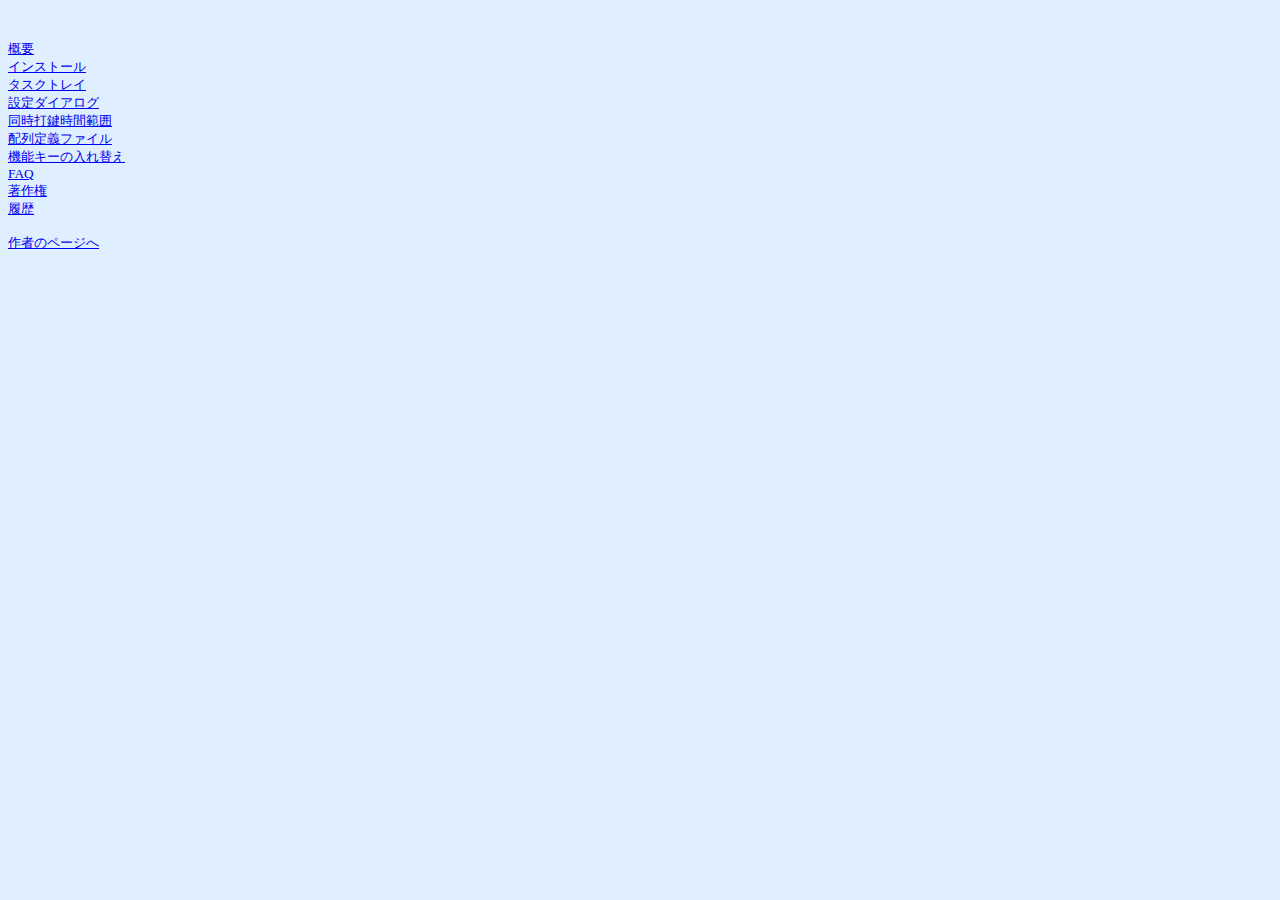
<file: yamabuki_r1.11.1/manual/html/menu.html>
<!DOCTYPE HTML PUBLIC "-//W3C//DTD HTML 4.01 Transitional//EN" "http://www.w3.org/TR/html4/loose.dtd">
<html><head>
<meta http-equiv="Content-Type" content="text/html; charset=utf-8">
<title>やまぶきR</title>
</head>
<body bgcolor="#dfefff">
<small>

<br><br>
<a href="top.html" target="topframe">概要</a><br>
<a href="install.html" target="topframe">インストール</a><br>
<a href="tasktray.html" target="topframe">タスクトレイ</a><br>
<a href="property.html" target="topframe">設定ダイアログ</a><br>
<a href="range.html" target="topframe">同時打鍵時間範囲</a><br>
<a href="layout.html" target="topframe">配列定義ファイル</a><br>
<a href="function.html" target="topframe">機能キーの入れ替え</a><br>
<a href="faq.html" target="topframe">FAQ</a><br>
<a href="right.html" target="topframe">著作権</a><br>
<a href="history.html" target="topframe">履歴</a><br>
<br>
<a href="http://yamakey.seesaa.net/" target="_blank">作者のページへ</a><br>

</small>
</body>
</html>
</file>
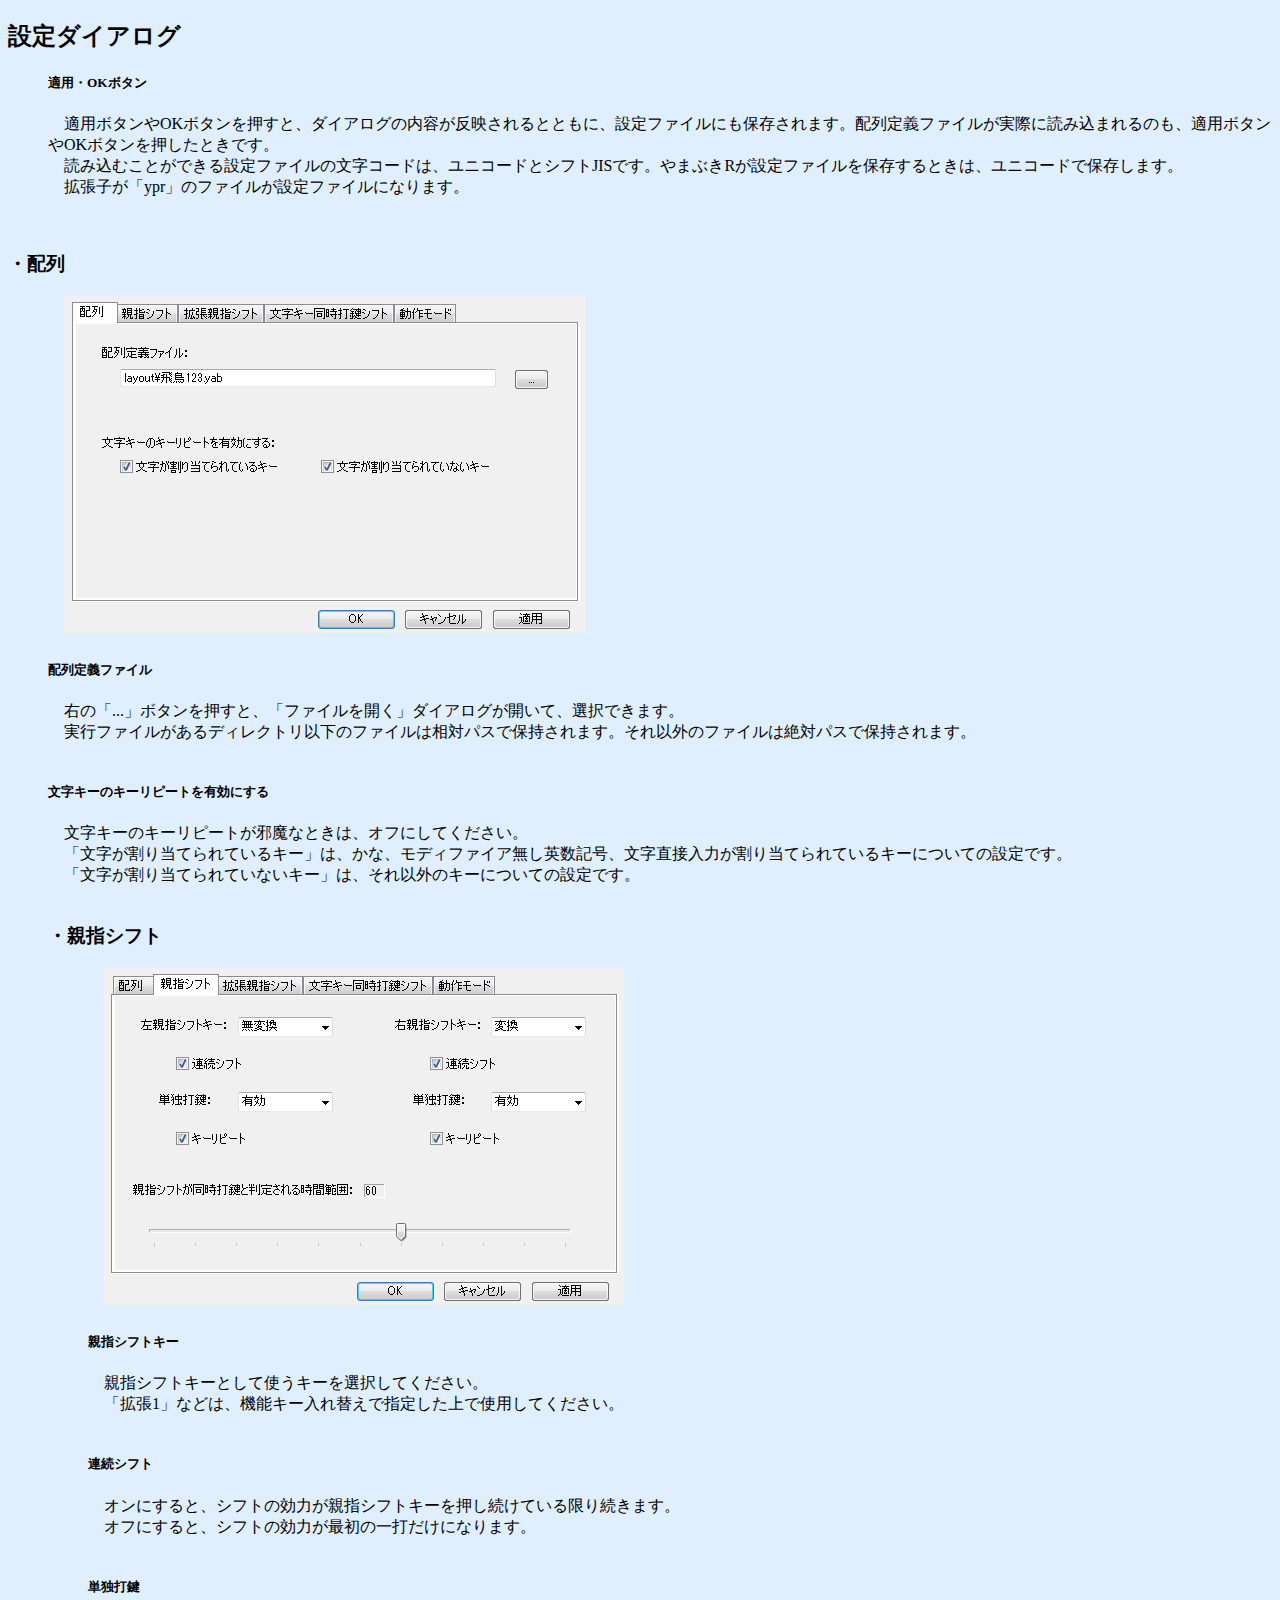
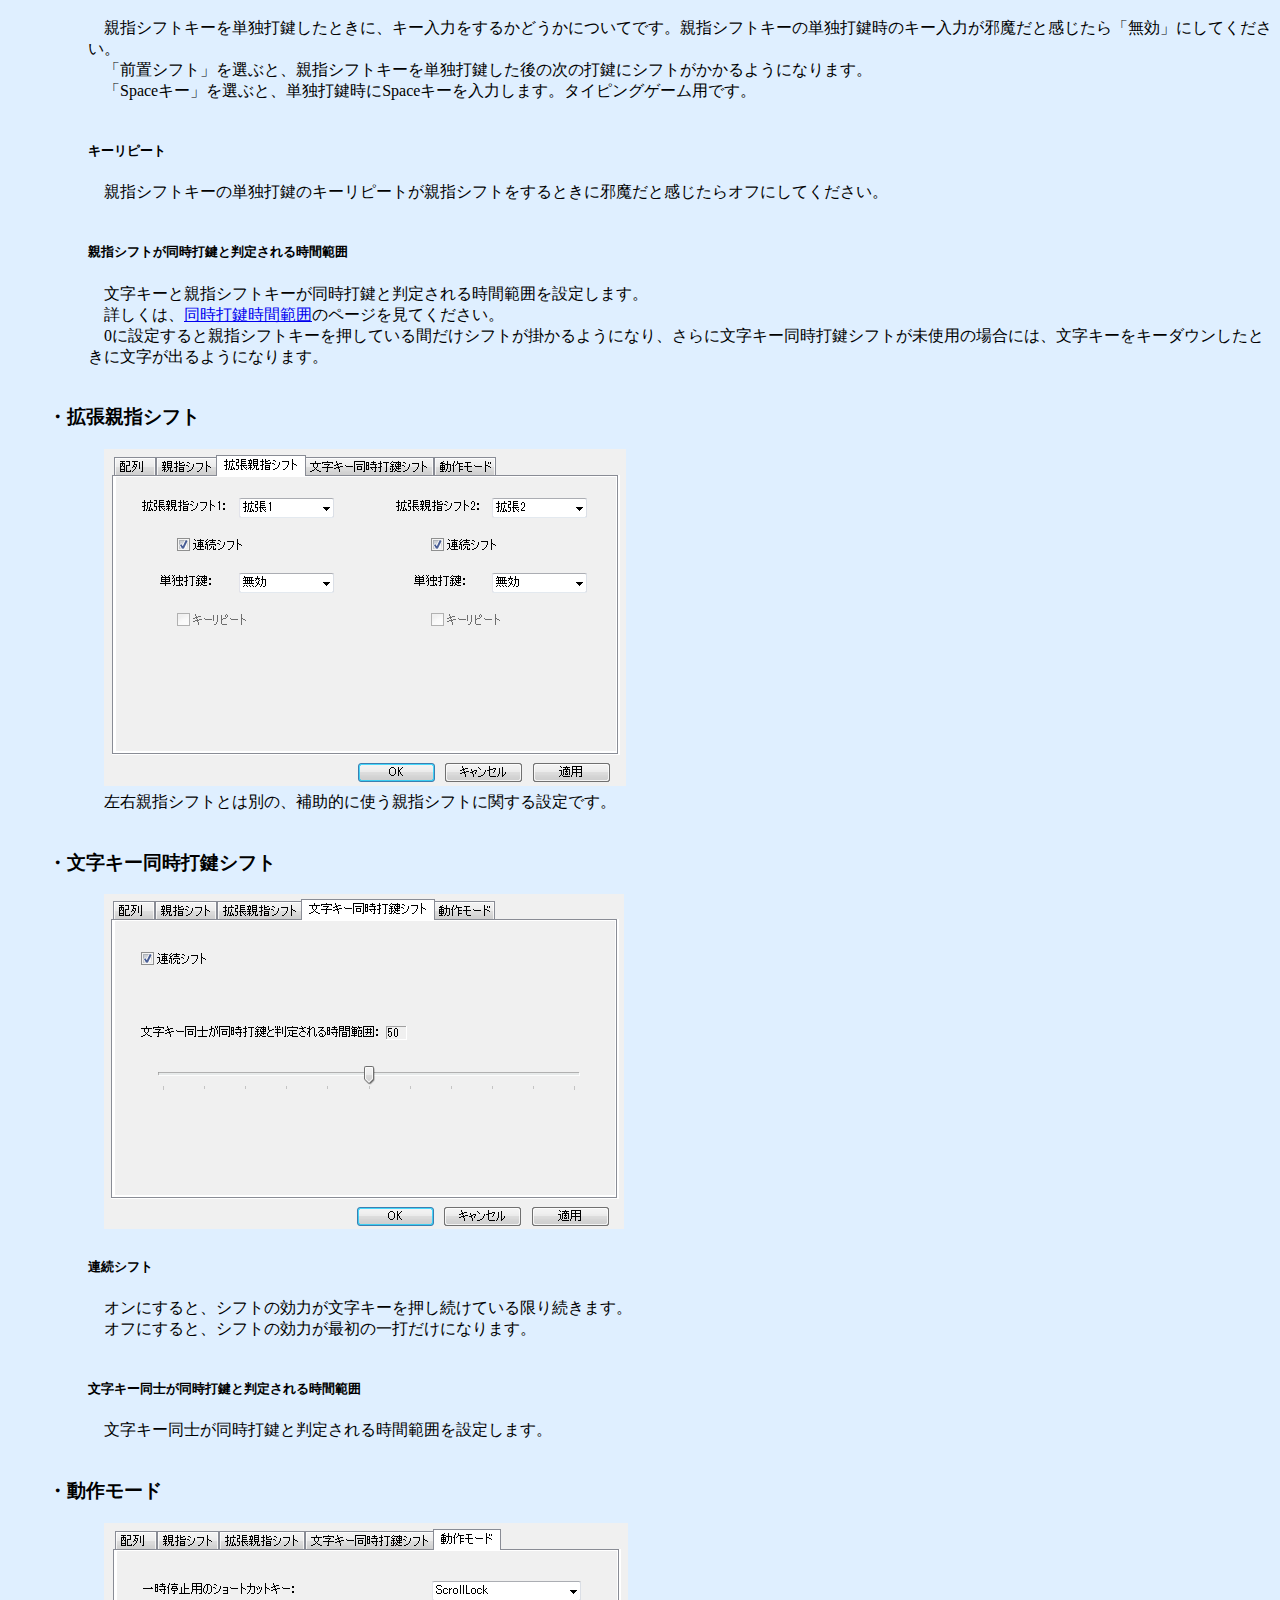
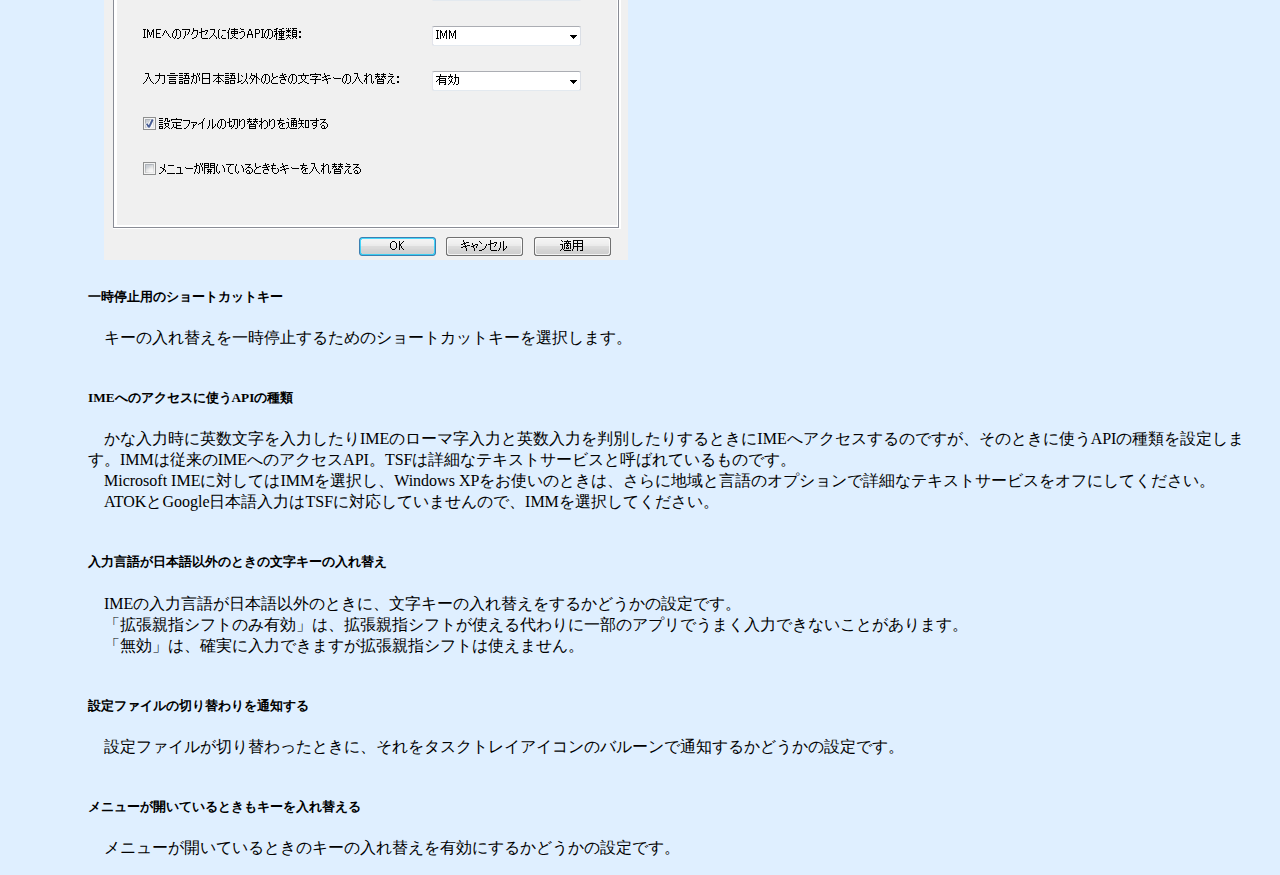
<file: yamabuki_r1.11.1/manual/html/property.html>
<!DOCTYPE HTML PUBLIC "-//W3C//DTD HTML 4.01 Transitional//EN" "http://www.w3.org/TR/html4/loose.dtd">
<html><head>
<meta http-equiv="Content-Type" content="text/html; charset=utf-8">
<title>やまぶきR</title>
</head>
<body bgcolor="#dfefff">

<h2>設定ダイアログ</h2>
<ul>
<h5>適用・OKボタン</h5>
　適用ボタンやOKボタンを押すと、ダイアログの内容が反映されるとともに、設定ファイルにも保存されます。配列定義ファイルが実際に読み込まれるのも、適用ボタンやOKボタンを押したときです。<br>
　読み込むことができる設定ファイルの文字コードは、ユニコードとシフトJISです。やまぶきRが設定ファイルを保存するときは、ユニコードで保存します。<br>
　拡張子が「ypr」のファイルが設定ファイルになります。<br>
</ul>
<br>
<h3>・配列</h3>
<ul>
　<img src="property1.png"><br>
<h5>配列定義ファイル</h5>
　右の「...」ボタンを押すと、「ファイルを開く」ダイアログが開いて、選択できます。<br>
　実行ファイルがあるディレクトリ以下のファイルは相対パスで保持されます。それ以外のファイルは絶対パスで保持されます。<br>
<br>
<h5>文字キーのキーリピートを有効にする</h5>
　文字キーのキーリピートが邪魔なときは、オフにしてください。<br>
　「文字が割り当てられているキー」は、かな、モディファイア無し英数記号、文字直接入力が割り当てられているキーについての設定です。<br>
　「文字が割り当てられていないキー」は、それ以外のキーについての設定です。<br>
<br>
<h3>・親指シフト</h3>
<ul>
　<img src="property2.png"><br>
<h5>親指シフトキー</h5>
　親指シフトキーとして使うキーを選択してください。<br>
　「拡張1」などは、機能キー入れ替えで指定した上で使用してください。<br>
<br>
<h5>連続シフト</h5>
　オンにすると、シフトの効力が親指シフトキーを押し続けている限り続きます。<br>
　オフにすると、シフトの効力が最初の一打だけになります。<br>
<br>
<h5>単独打鍵</h5>
　親指シフトキーを単独打鍵したときに、キー入力をするかどうかについてです。親指シフトキーの単独打鍵時のキー入力が邪魔だと感じたら「無効」にしてください。<br>
　「前置シフト」を選ぶと、親指シフトキーを単独打鍵した後の次の打鍵にシフトがかかるようになります。<br>
　「Spaceキー」を選ぶと、単独打鍵時にSpaceキーを入力します。タイピングゲーム用です。<br>
<br>
<h5>キーリピート</h5>
　親指シフトキーの単独打鍵のキーリピートが親指シフトをするときに邪魔だと感じたらオフにしてください。<br>
<br>
<h5>親指シフトが同時打鍵と判定される時間範囲</h5>
　文字キーと親指シフトキーが同時打鍵と判定される時間範囲を設定します。<br>
　詳しくは、<a href="range.html" target="topframe">同時打鍵時間範囲</a>のページを見てください。<br>
　0に設定すると親指シフトキーを押している間だけシフトが掛かるようになり、さらに文字キー同時打鍵シフトが未使用の場合には、文字キーをキーダウンしたときに文字が出るようになります。<br>
</ul>
<br>
<h3>・拡張親指シフト</h3>
<ul>
　<img src="property3.png"><br>
　左右親指シフトとは別の、補助的に使う親指シフトに関する設定です。<br>
</ul>
<br>
<h3>・文字キー同時打鍵シフト</h3>
<ul>
　<img src="property4.png"><br>
<h5>連続シフト</h5>
　オンにすると、シフトの効力が文字キーを押し続けている限り続きます。<br>
　オフにすると、シフトの効力が最初の一打だけになります。<br>
<br>
<h5>文字キー同士が同時打鍵と判定される時間範囲</h5>
　文字キー同士が同時打鍵と判定される時間範囲を設定します。<br>
</ul>
<br>
<h3>・動作モード</h3>
<ul>
　<img src="property5.png"><br>
<h5>一時停止用のショートカットキー</h5>
　キーの入れ替えを一時停止するためのショートカットキーを選択します。<br>
<br>
<h5>IMEへのアクセスに使うAPIの種類</h5>
　かな入力時に英数文字を入力したりIMEのローマ字入力と英数入力を判別したりするときにIMEへアクセスするのですが、そのときに使うAPIの種類を設定します。IMMは従来のIMEへのアクセスAPI。TSFは詳細なテキストサービスと呼ばれているものです。<br>
　Microsoft IMEに対してはIMMを選択し、Windows XPをお使いのときは、さらに地域と言語のオプションで詳細なテキストサービスをオフにしてください。<br>
　ATOKとGoogle日本語入力はTSFに対応していませんので、IMMを選択してください。<br>
<br>
<h5>入力言語が日本語以外のときの文字キーの入れ替え</h5>
　IMEの入力言語が日本語以外のときに、文字キーの入れ替えをするかどうかの設定です。<br>
　「拡張親指シフトのみ有効」は、拡張親指シフトが使える代わりに一部のアプリでうまく入力できないことがあります。<br>
　「無効」は、確実に入力できますが拡張親指シフトは使えません。<br>
<br>
<h5>設定ファイルの切り替わりを通知する</h5>
　設定ファイルが切り替わったときに、それをタスクトレイアイコンのバルーンで通知するかどうかの設定です。<br>
<br>
<h5>メニューが開いているときもキーを入れ替える</h5>
　メニューが開いているときのキーの入れ替えを有効にするかどうかの設定です。<br>
</ul>

</body>
</html>
</file>
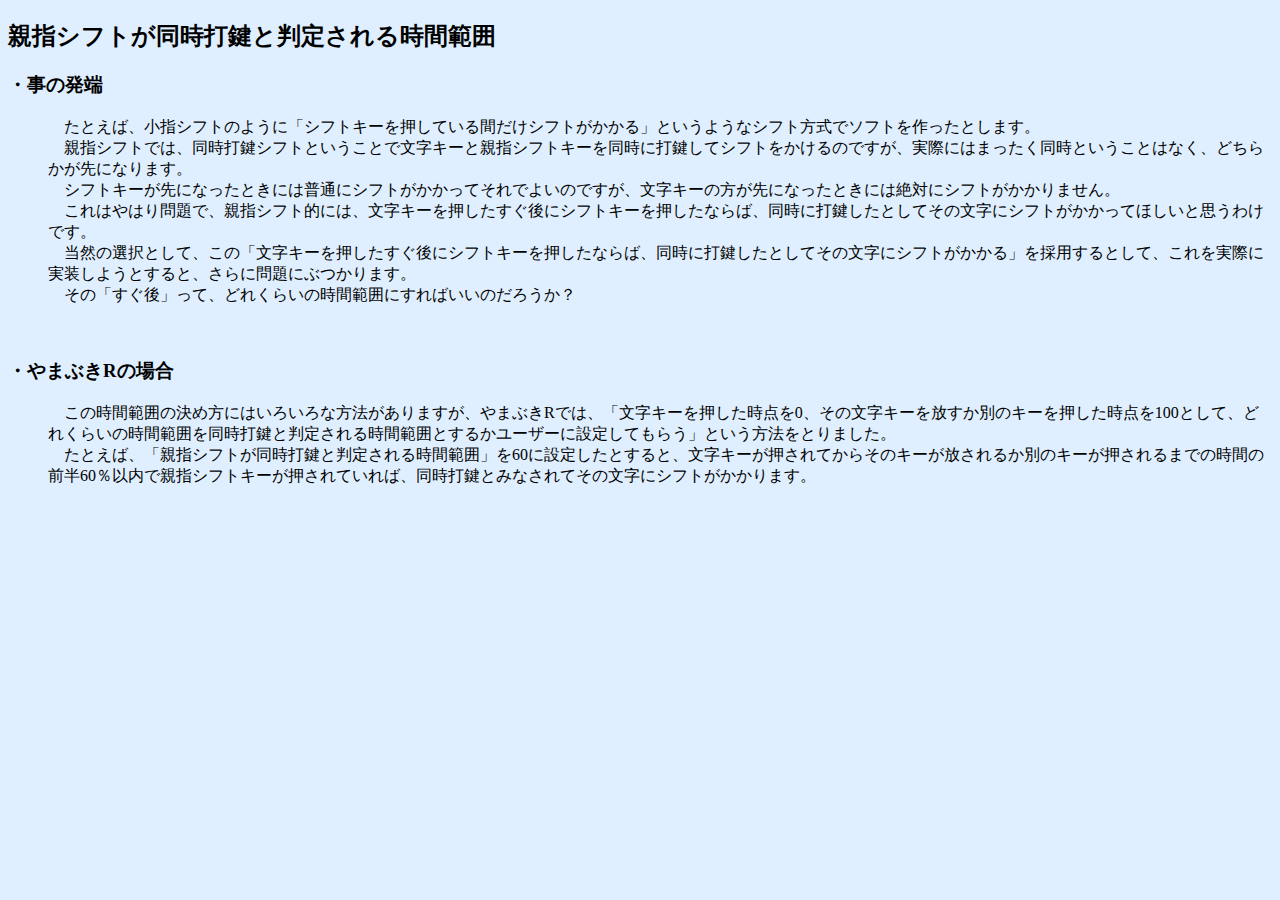
<file: yamabuki_r1.11.1/manual/html/range.html>
<!DOCTYPE HTML PUBLIC "-//W3C//DTD HTML 4.01 Transitional//EN" "http://www.w3.org/TR/html4/loose.dtd">
<html><head>
<meta http-equiv="Content-Type" content="text/html; charset=utf-8">
<title>やまぶきR</title>
</head>
<body bgcolor="#dfefff">

<h2>親指シフトが同時打鍵と判定される時間範囲</h2>
<h3>・事の発端</h3>
<ul>
　たとえば、小指シフトのように「シフトキーを押している間だけシフトがかかる」というようなシフト方式でソフトを作ったとします。<br>
　親指シフトでは、同時打鍵シフトということで文字キーと親指シフトキーを同時に打鍵してシフトをかけるのですが、実際にはまったく同時ということはなく、どちらかが先になります。<br>
　シフトキーが先になったときには普通にシフトがかかってそれでよいのですが、文字キーの方が先になったときには絶対にシフトがかかりません。<br>
　これはやはり問題で、親指シフト的には、文字キーを押したすぐ後にシフトキーを押したならば、同時に打鍵したとしてその文字にシフトがかかってほしいと思うわけです。<br>
　当然の選択として、この「文字キーを押したすぐ後にシフトキーを押したならば、同時に打鍵したとしてその文字にシフトがかかる」を採用するとして、これを実際に実装しようとすると、さらに問題にぶつかります。<br>
　その「すぐ後」って、どれくらいの時間範囲にすればいいのだろうか？<br>
</ul>
<br>
<h3>・やまぶきRの場合</h3>
<ul>
　この時間範囲の決め方にはいろいろな方法がありますが、やまぶきRでは、「文字キーを押した時点を0、その文字キーを放すか別のキーを押した時点を100として、どれくらいの時間範囲を同時打鍵と判定される時間範囲とするかユーザーに設定してもらう」という方法をとりました。<br>
　たとえば、「親指シフトが同時打鍵と判定される時間範囲」を60に設定したとすると、文字キーが押されてからそのキーが放されるか別のキーが押されるまでの時間の前半60％以内で親指シフトキーが押されていれば、同時打鍵とみなされてその文字にシフトがかかります。<br>
</ul>

</body>
</html>
</file>
